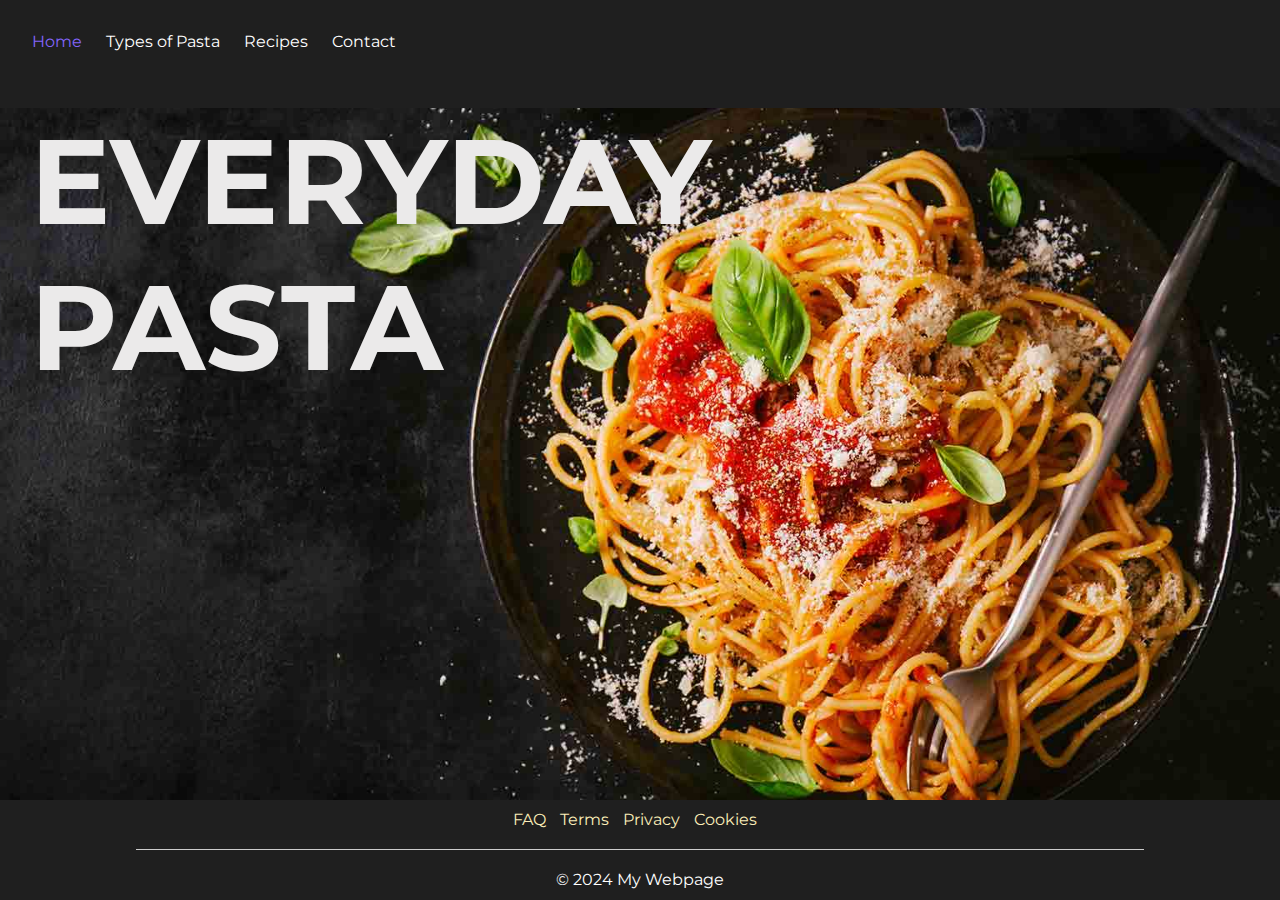
<file: index.html>
<!DOCTYPE html>
<html lang="en">
<head>
    <meta charset="UTF-8">
    <meta name="viewport" content="width=device-width, initial-scale=1.0">
    <link rel="stylesheet" href="./style.css">
    <title>[HOME] EVERYDAY PASTA</title>
</head>
<body class="main-body">
    <nav>
        <ul>                    
            <li><a href="#" id="current-page">Home</a></li>
            <li><a href="./pages/types.html">Types of Pasta</a></li>
            <li><a href="./pages/recipe.html">Recipes</a></li>
            <li id="last-item"><a href="./pages/contact.html">Contact</a></li>
        </ul>
    </nav>

    <header>
        <p>EVERYDAY</p>
        <p>PASTA</p>
    </header>

    <div class="main-part">
    <main>
        <p style="color: white; font-size: 12pt">Dive into the world of pasta and start your culinary journey today!</p>

    </main>
    </div>

    <footer class="normal">
        <ul>
            <li><a href="" aria-label="Go to FAQ page">FAQ</a></li>
            <li><a href="" aria-label="Go to Terms page">Terms</a></li>
            <li><a href="" aria-label="Go to Privacy page">Privacy</a></li>
            <li id="last-item"><a href="" aria-label="Go to Cookies page">Cookies</a></li>
        </ul>
        <div class="line"></div>
        <p>&copy; 2024 My Webpage</p>
    </footer>
</body>
</html>
</file>
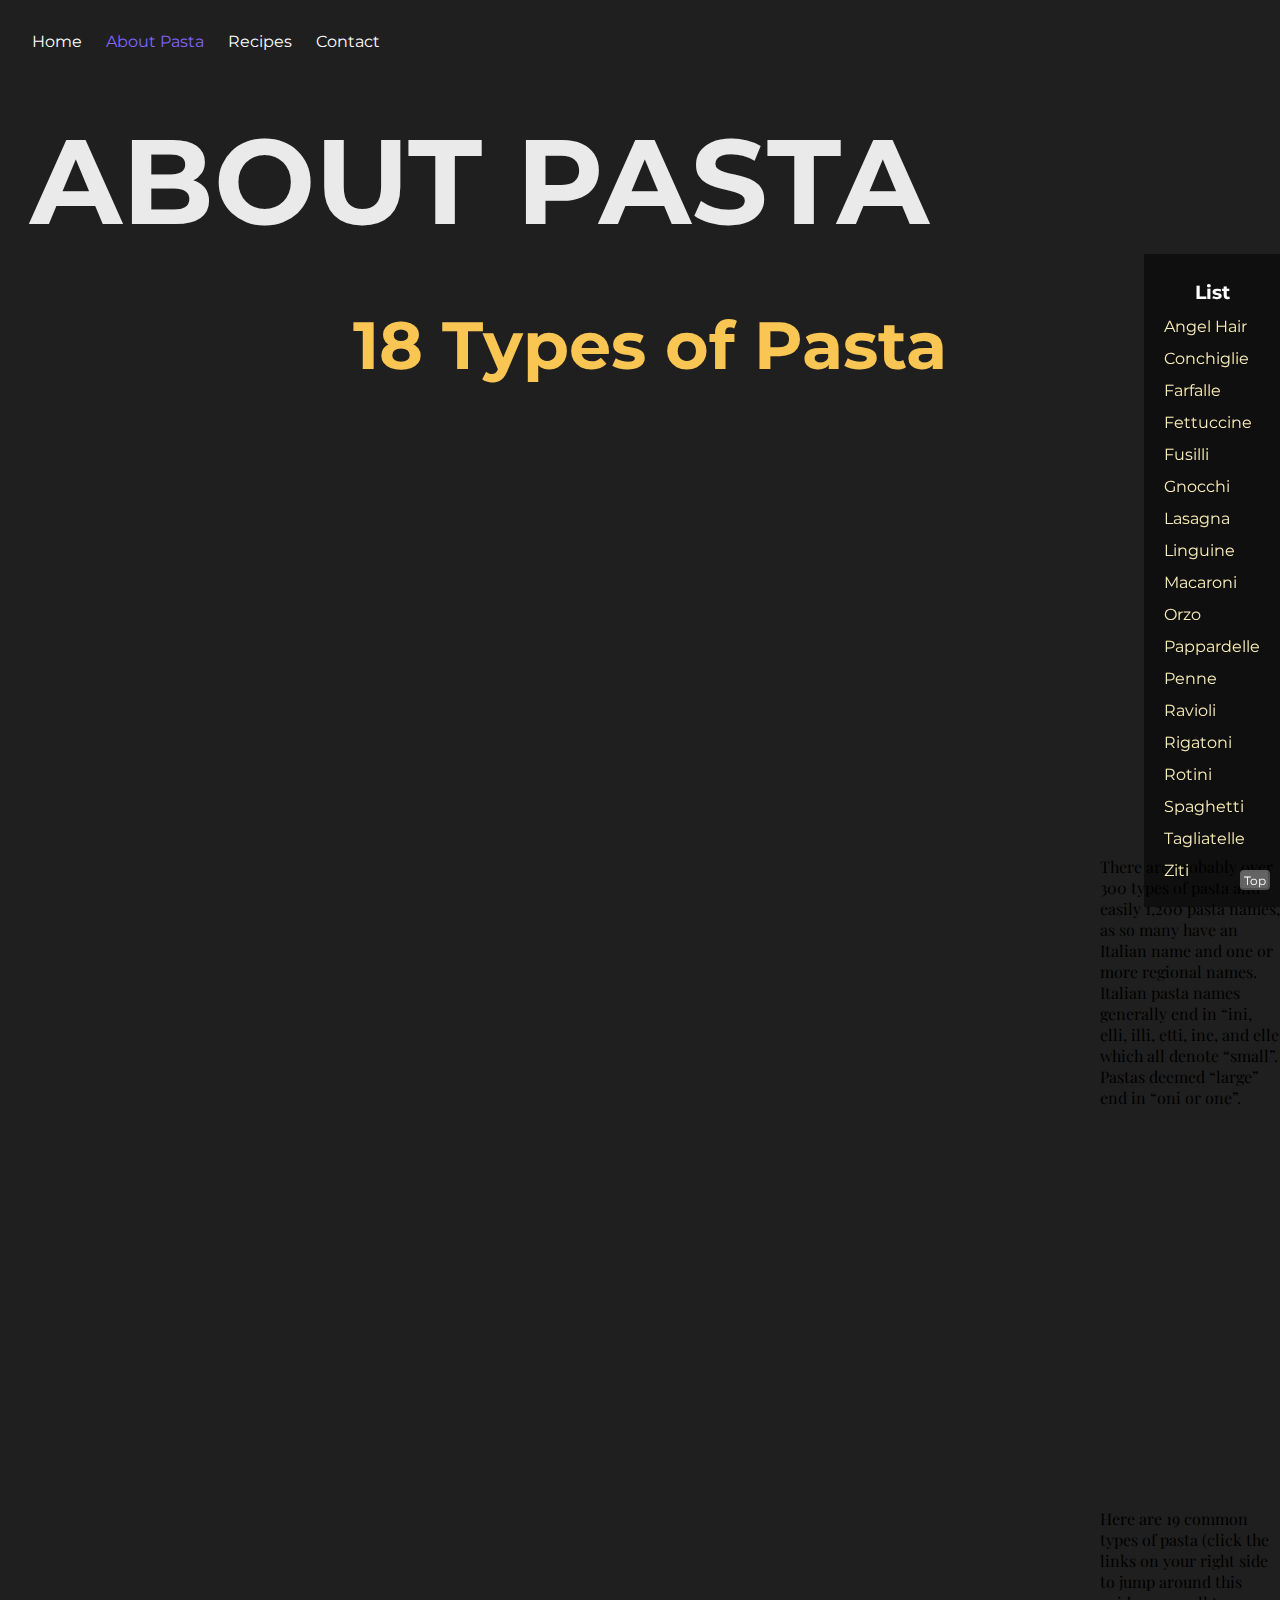
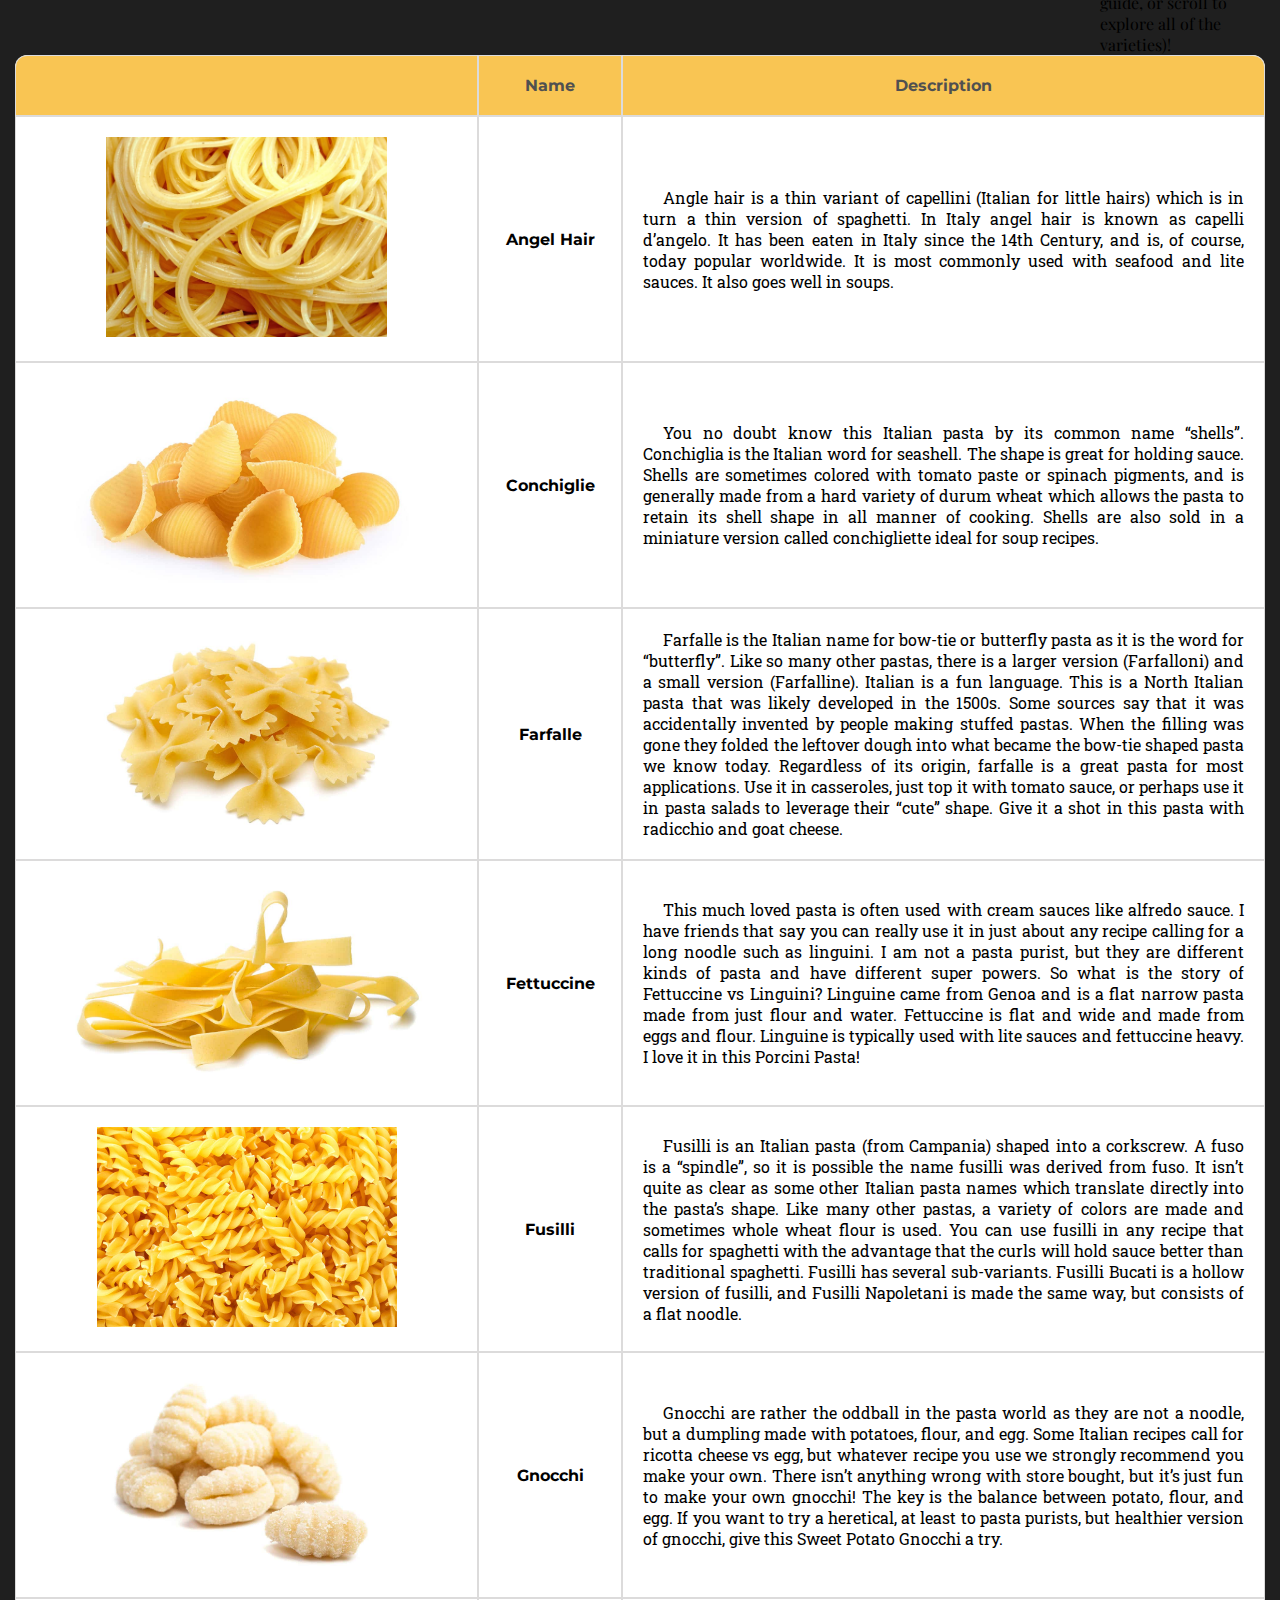
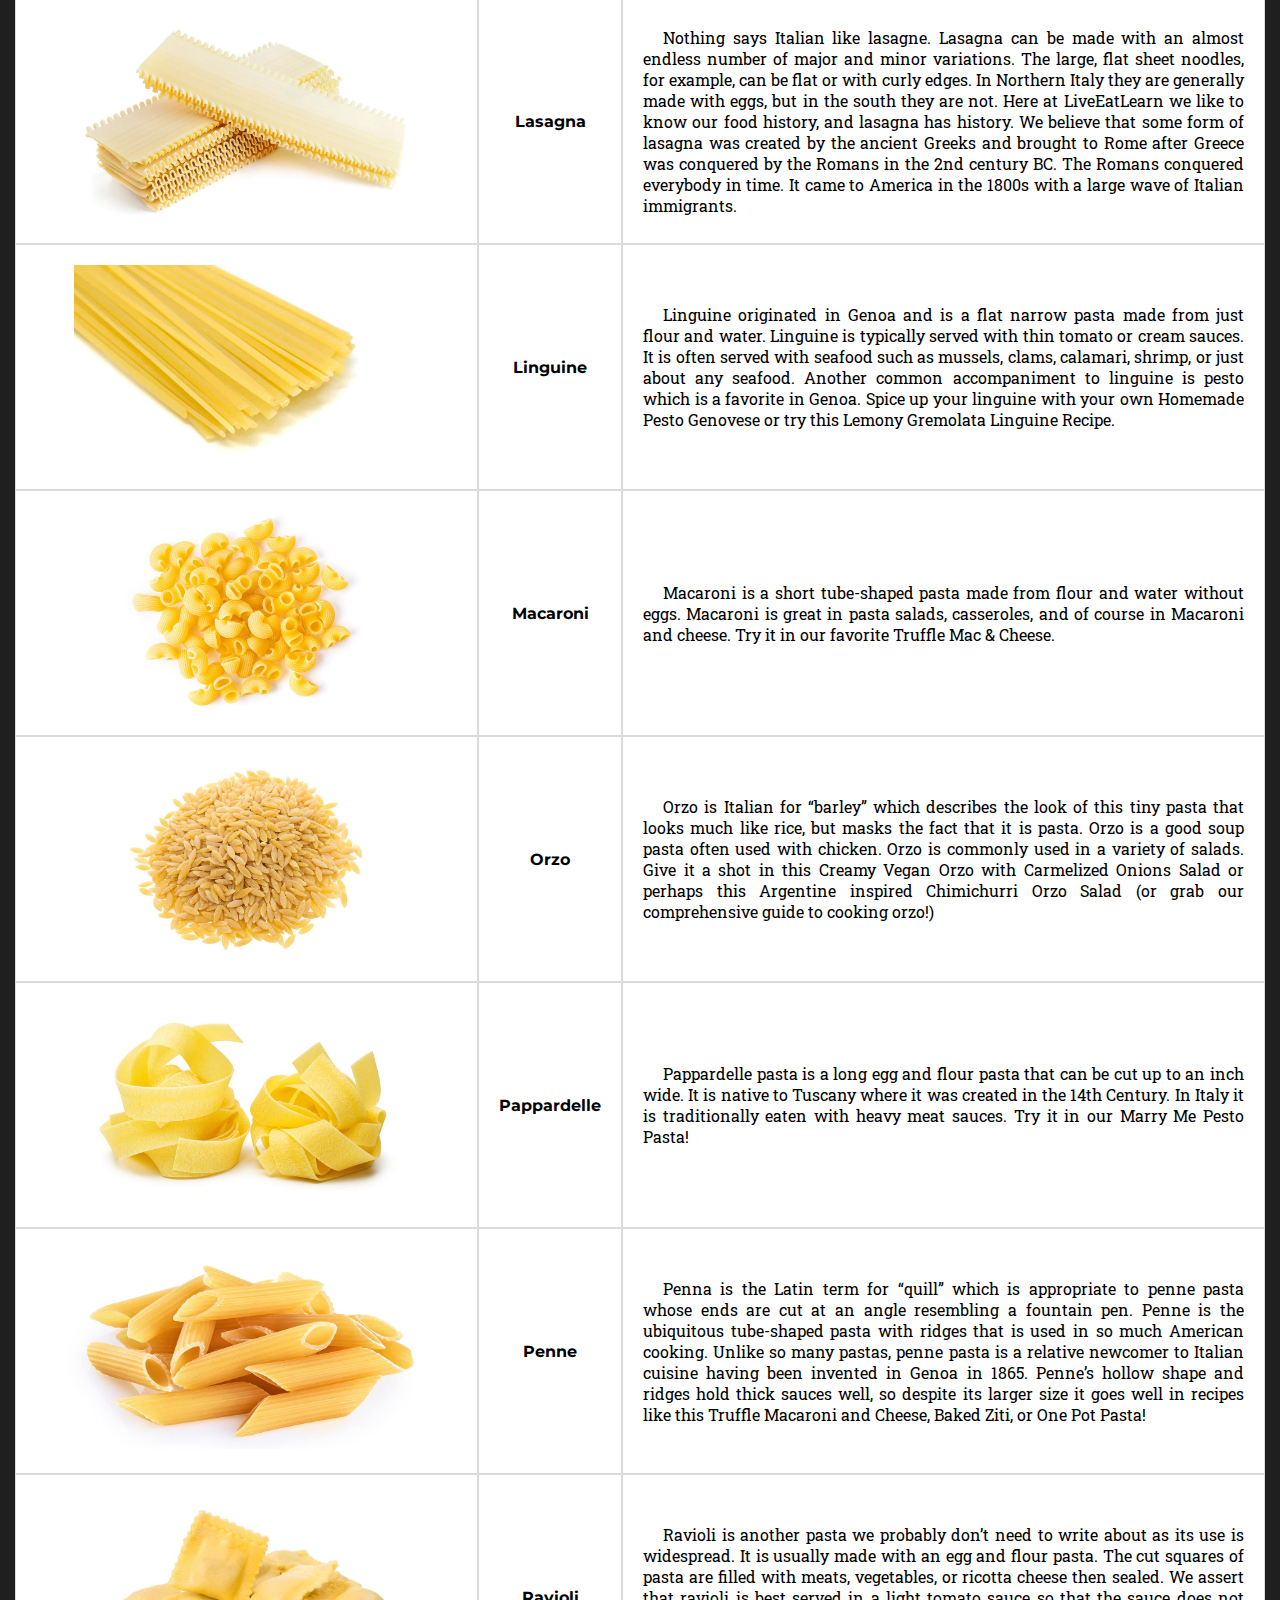
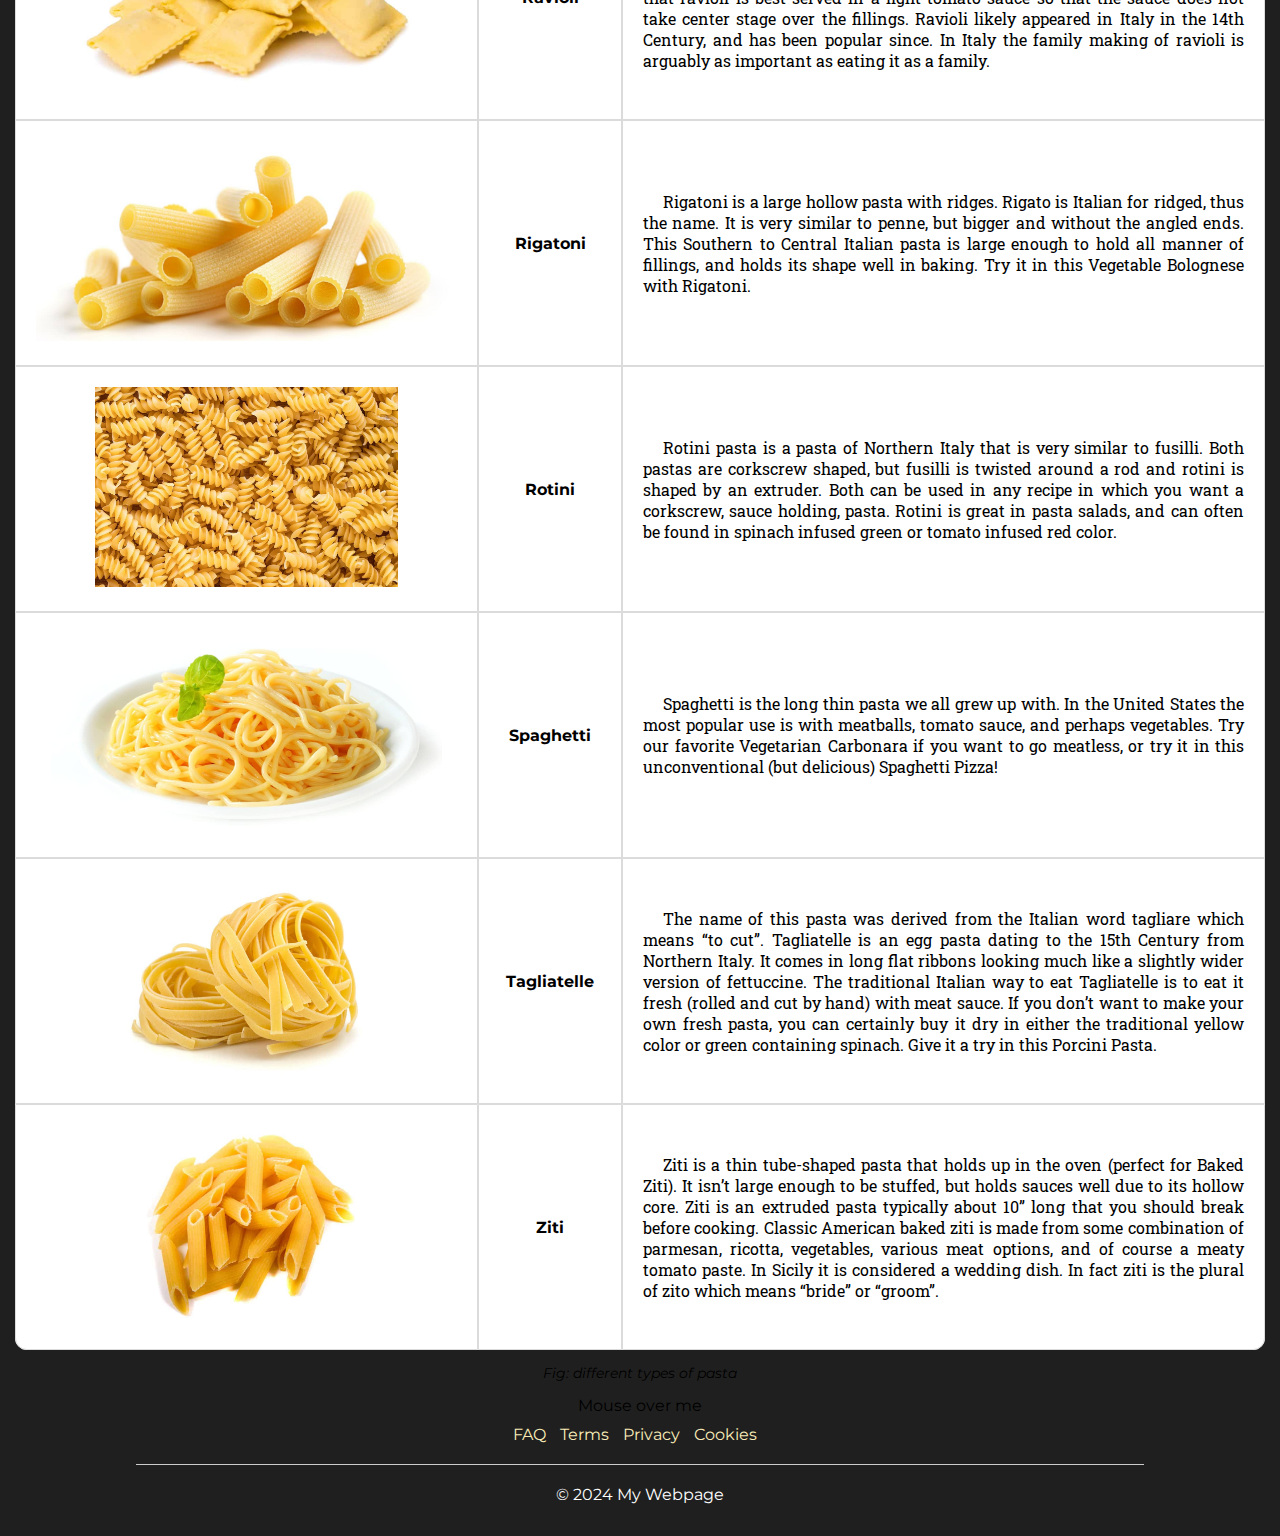
<file: pages/about.html>
<!DOCTYPE html>
<html lang="en">
<head>
    <meta charset="UTF-8">
    <meta name="viewport" content="width=device-width, initial-scale=1.0">
    <link rel="stylesheet" href="../style.css">
    <title>[ABOUT] EVERYDAY PASTA</title>
</head>
<body>
    <nav>
        <ul>                    
            <li><a href="../index.html">Home</a></li>
            <li><a href="#" id="current-page">About Pasta</a></li>
            <li><a href="./recipe.html">Recipes</a></li>
            <li id="last-item"><a href="./contact.html">Contact</a></li>
        </ul>
    </nav>

    <header class="page-header">
        <p id="about">ABOUT PASTA</p>
    </header>

    <div class="main-part">
    <main class="with-side">
        <h2 id="typesOfPasta">18 Types of Pasta</h2>
            <p class="description-about">There are probably over 300 types of pasta and easily 1,200 pasta names, as so many have an Italian name and one or more regional names. Italian pasta names generally end in “ini, elli, illi, etti, ine, and elle which all denote “small”. Pastas deemed “large” end in “oni or one”. </p>
            <p class="description-about">Here are 19 common types of pasta (click the links on your right side to jump around this guide, or scroll to explore all of the varieties)!</p>
        
            <div class="table-wrapper">
        <table class="rounded-table" aria-labelledby="typesOfPasta">
            <caption>Fig: different types of pasta</caption>
            <thead>
                <tr>
                    <th id="empty" scope="col"></th>
                    <th id="name" scope="col">Name</th>
                    <th id="description" scope="col">Description</th>
                </tr>
            </thead>
            <tbody>
                <tr>
                    <th id="angelHair"><img src="../assets/pic/Angle-Hair.jpg" alt="Image of Angel Hair"></th>
                    <td headers="angelHair">Angel Hair</td>
                    <td headers="angelHair description" class="indented">Angle hair is a thin variant of capellini (Italian for little hairs) which is in turn a thin version of spaghetti. In Italy angel hair is known as capelli d’angelo. It has been eaten in Italy since the 14th Century, and is, of course, today popular worldwide. It is most commonly used with seafood and lite sauces. It also goes well in soups.
                    </td>
                </tr>
                <tr>
                    <th id="conchiglie"><img src="../assets/pic/Conchiglie.jpg" alt="Image of Conchiglie"></th>
                    <td headers="conchiglie">Conchiglie</td>
                    <td headers="conchiglie description" class="indented">You no doubt know this Italian pasta by its common name “shells”. Conchiglia is the Italian word for seashell. The shape is great for holding sauce. Shells are sometimes colored with tomato paste or spinach pigments, and is generally made from a hard variety of durum wheat which allows the pasta to retain its shell shape in all manner of cooking. Shells are also sold in a miniature version called conchigliette ideal for soup recipes.
                    </td>
                </tr>
                <tr>
                    <th id="farfalle"><img src="../assets/pic/Farfalle.jpg" alt="Image of Farfalle"></th>
                    <td headers="farfalle">Farfalle</td>
                    <td headers="farfalle description" class="indented">Farfalle is the Italian name for bow-tie or butterfly pasta as it is the word for “butterfly”. Like so many other pastas, there is a larger version (Farfalloni) and a small version (Farfalline). Italian is a fun language. This is a North Italian pasta that was likely developed in the 1500s. Some sources say that it was accidentally invented by people making stuffed pastas. When the filling was gone they folded the leftover dough into what became the bow-tie shaped pasta we know today. Regardless of its origin, farfalle is a great pasta for most applications. Use it in casseroles, just top it with tomato sauce, or perhaps use it in pasta salads to leverage their “cute” shape. Give it a shot in this pasta with radicchio and goat cheese.
                    </td>
                </tr>
                <tr>
                    <th id="fettuccine"><img src="../assets/pic/Fettuccine.jpg" alt="Image of Fettuccine"></th>
                    <td headers="fettuccine">Fettuccine</td>
                    <td headers="fettuccine description" class="indented">This much loved pasta is often used with cream sauces like alfredo sauce. I have friends that say you can really use it in just about any recipe calling for a long noodle such as linguini. I am not a pasta purist, but they are different kinds of pasta and have different super powers. So what is the story of Fettuccine vs Linguini? Linguine came from Genoa and is a flat narrow pasta made from just flour and water. Fettuccine is flat and wide and made from eggs and flour. Linguine is typically used with lite sauces and fettuccine heavy. I love it in this Porcini Pasta!
                    </td>
                </tr>
                <tr>
                    <th id="fusilli"><img src="../assets/pic/Fusilli.jpg" alt="Image of Fusilli"></th>
                    <td headers="fusilli">Fusilli</td>
                    <td headers="fusilli description" class="indented">Fusilli is an Italian pasta (from Campania) shaped into a corkscrew. A fuso is a “spindle”, so it is possible the name fusilli was derived from fuso. It isn’t quite as clear as some other Italian pasta names which translate directly into the pasta’s shape. Like many other pastas, a variety of colors are made and sometimes whole wheat flour is used. You can use fusilli in any recipe that calls for spaghetti with the advantage that the curls will hold sauce better than traditional spaghetti. Fusilli has several sub-variants. Fusilli Bucati is a hollow version of fusilli, and Fusilli Napoletani is made the same way, but consists of a flat noodle.
                    </td>
                </tr>
                <tr>
                    <th id="gnocchi"><img src="../assets/pic/Gnocchi (1).jpg" alt="Image of Gnocchi"></th>
                    <td headers="gnocchi">Gnocchi</td>
                    <td headers="gnocchi description" class="indented">Gnocchi are rather the oddball in the pasta world as they are not a noodle, but a dumpling made with potatoes, flour, and egg. Some Italian recipes call for ricotta cheese vs egg, but whatever recipe you use we strongly recommend you make your own. There isn’t anything wrong with store bought, but it’s just fun to make your own gnocchi! The key is the balance between potato, flour, and egg. If you want to try a heretical, at least to pasta purists, but healthier version of gnocchi, give this Sweet Potato Gnocchi a try.
                    </td>
                </tr>
                <tr>
                    <th id="lasagna"><img src="../assets/pic/Lasagna.webp" alt="Image of Lasagna"></th>
                    <td headers="lasagna">Lasagna</td>
                    <td headers="lasagna description" class="indented">Nothing says Italian like lasagne. Lasagna can be made with an almost endless number of major and minor variations. The large, flat sheet noodles, for example, can be flat or with curly edges. In Northern Italy they are generally made with eggs, but in the south they are not. Here at LiveEatLearn we like to know our food history, and lasagna has history.
                        We believe that some form of lasagna was created by the ancient Greeks and brought to Rome after Greece was conquered by the Romans in the 2nd century BC. The Romans conquered everybody in time. It came to America in the 1800s with a large wave of Italian immigrants.
                        </td>
                </tr>
                <tr>
                    <th id="linguine"><img src="../assets/pic/Linguine.jpg" alt="Image of Linguine"></th>
                    <td headers="linguine">Linguine</td>
                    <td headers="linguine description" class="indented">Linguine originated in Genoa and is a flat narrow pasta made from just flour and water. Linguine is typically served with thin tomato or cream sauces. It is often served with seafood such as mussels, clams, calamari, shrimp, or just about any seafood. Another common accompaniment to linguine is pesto which is a favorite in Genoa. Spice up your linguine with your own Homemade Pesto Genovese or try this Lemony Gremolata Linguine Recipe.
                    </td>
                </tr>
                <tr>
                    <th id="macaroni"><img src="../assets/pic/Macaroni.jpg" alt="Image of Macaroni"></th>
                    <td headers="macaroni">Macaroni</td>
                    <td headers="macaroni description" class="indented">Macaroni is a short tube-shaped pasta made from flour and water without eggs. Macaroni is great in pasta salads, casseroles, and of course in Macaroni and cheese. Try it in our favorite Truffle Mac & Cheese. 
                    </td>
                </tr>
                <tr>
                    <th id="orzo"><img src="../assets/pic/Orzo.webp" alt="Image of Orzo"></th>
                    <td headers="orzo">Orzo</td>
                    <td headers="orzo description" class="indented">Orzo is Italian for “barley” which describes the look of this tiny pasta that looks much like rice, but masks the fact that it is pasta. Orzo is a good soup pasta often used with chicken. Orzo is commonly used in a variety of salads. Give it a shot in this  Creamy Vegan Orzo with Carmelized Onions Salad or perhaps this Argentine inspired Chimichurri Orzo Salad (or grab our comprehensive guide to cooking orzo!)
                    </td>
                </tr>
                <tr>
                    <th id="pappardelle"><img src="../assets/pic/Pappardelle.jpg" alt="Image of Pappardelle"></th>
                    <td headers="pappardelle">Pappardelle</td>
                    <td headers="pappardelle description" class="indented">Pappardelle pasta is a long egg and flour pasta that can be cut up to an inch wide. It is native to Tuscany where it was created in the 14th Century. In Italy it is traditionally eaten with heavy meat sauces. Try it in our Marry Me Pesto Pasta!
                    </td>
                </tr>
                <tr>
                    <th id="penne"><img src="../assets/pic/Penne.jpg" alt="Image of Penne"></th>
                    <td headers="penne">Penne</td>
                    <td headers="penne description" class="indented">Penna is the Latin term for “quill” which is appropriate to penne pasta whose ends are cut at an angle resembling a fountain pen. Penne is the ubiquitous tube-shaped pasta with ridges that is used in so much American cooking. Unlike so many pastas, penne pasta is a relative newcomer to Italian cuisine having been invented in Genoa in 1865. Penne’s hollow shape and ridges hold thick sauces well, so despite its larger size it goes well in recipes like this Truffle Macaroni and Cheese, Baked Ziti, or One Pot Pasta!
                    </td>
                </tr>
                <tr>
                    <th id="ravioli"><img src="../assets/pic/Ravioli.jpg" alt="Image of Ravioli"></th>
                    <td headers="ravioli">Ravioli</td>
                    <td headers="ravioli description" class="indented">Ravioli is another pasta we probably don’t need to write about as its use is widespread. It is usually made with an egg and flour pasta. The cut squares of pasta are filled with meats, vegetables, or ricotta cheese then sealed. We assert that ravioli is best served in a light tomato sauce so that the sauce does not take center stage over the fillings. Ravioli likely appeared in Italy in the 14th Century, and has been popular since. In Italy the family making of ravioli is arguably as important as eating it as a family. 
                    </td>
                </tr>
                <tr>
                    <th id="rigatoni"><img src="../assets/pic/Rigatoni.jpg" alt="Image of Rigatoni"></th>
                    <td headers="rigatoni">Rigatoni</td>
                    <td headers="rigatoni description" class="indented">Rigatoni is a large hollow pasta with ridges. Rigato is Italian for ridged, thus the name. It is very similar to penne, but bigger and without the angled ends. This Southern to Central Italian pasta is large enough to hold all manner of fillings, and holds its shape well in baking. Try it in this Vegetable Bolognese with Rigatoni.
                    </td>
                </tr>
                <tr>
                    <th id="rotini"><img src="../assets/pic/Rotini.webp" alt="Image of Rotini"></th>
                    <td headers="rotini">Rotini</td>
                    <td headers="rotini description" class="indented">Rotini pasta is a pasta of Northern Italy that is very similar to fusilli. Both pastas are corkscrew shaped,  but fusilli is twisted around a rod and rotini is shaped by an extruder. Both can be used in any recipe in which you want a corkscrew, sauce holding, pasta. Rotini is great in pasta salads, and can often be found in spinach infused green or tomato infused red color.
                    </td>
                </tr>
                <tr>
                    <th id="spaghetti"><img src="../assets/pic/Spaghetti.jpg" alt="Image of Spaghetti"></th>
                    <td headers="spaghetti">Spaghetti</td>
                    <td headers="spaghetti description" class="indented">Spaghetti is the long thin pasta we all grew up with. In the United States the most popular use is with meatballs, tomato sauce, and perhaps vegetables. Try our favorite Vegetarian Carbonara if you want to go meatless, or try it in this unconventional (but delicious) Spaghetti Pizza!
                    </td>
                </tr>
                <tr>
                    <th id="tagliatelle"><img src="../assets/pic/Tagliatelle.jpg" alt="Image of Tagliatelle"></th>
                    <td headers="tagliatelle">Tagliatelle</td>
                    <td headers="tagliatelle description" class="indented">The name of this pasta was derived from the Italian word tagliare which means “to cut”. Tagliatelle is an egg pasta dating to the 15th Century from Northern Italy. It comes in long flat ribbons looking much like a slightly wider version of fettuccine. The traditional Italian way to eat Tagliatelle is to eat it fresh (rolled and cut by hand) with meat sauce. If you don’t want to make your own fresh pasta, you can certainly buy it dry in either the traditional yellow color or green containing spinach. Give it a try in this Porcini Pasta.
                    </td>
                </tr>
                <tr>
                    <th id="ziti"><img src="../assets/pic/Ziti.jpg" alt="Image of Ziti"></th>
                    <td headers="ziti">Ziti</td>
                    <td headers="ziti description" class="indented">Ziti is a thin tube-shaped pasta that holds up in the oven (perfect for Baked Ziti). It isn’t large enough to be stuffed, but holds sauces well due to its hollow core. Ziti is an extruded pasta typically about 10” long that you should break before cooking. Classic American baked ziti is made from some combination of parmesan, ricotta, vegetables, various meat options, and of course a meaty tomato paste. In Sicily it is considered a wedding dish. In fact ziti is the plural of zito which means “bride” or “groom”.
                    </td>
                </tr>
            </tbody>
        </table>
    </div>

        <div class="dropdown">
            <span>Mouse over me</span>
            <div class="dropdown-content">
            <p>Hello World!</p>
            </div>
        </div>

    </main>

    <aside>
        <h3>List</h3>
        <ul>
            <li><a href="#angelHair" aria-label="Go to Angel Hair">Angel Hair</a></li>
            <li><a href="#conchiglie" aria-label="Go to Conchiglie">Conchiglie</a></li>
            <li><a href="#farfalle" aria-label="Go to Farfalle">Farfalle</a></li>
            <li><a href="#fettuccine" aria-label="Go to Fettuccine">Fettuccine</a></li>
            <li><a href="#fusilli" aria-label="Go to Fusilli">Fusilli</a></li>    
            <li><a href="#gnocchi" aria-label="Go to Gnocchi">Gnocchi</a></li>
            <li><a href="#lasagna" aria-label="Go to Lasagna">Lasagna</a></li>
            <li><a href="#linguine" aria-label="Go to Linguine">Linguine</a></li>
            <li><a href="#macaroni" aria-label="Go to Macaroni">Macaroni</a></li>
            <li><a href="#orzo" aria-label="Go to Orzo">Orzo</a></li>
            <li><a href="#pappardelle" aria-label="Go to Pappardelle">Pappardelle</a></li>
            <li><a href="#penne" aria-label="Go to Penne">Penne</a></li>
            <li><a href="#ravioli" aria-label="Go to Ravioli">Ravioli</a></li>
            <li><a href="#rigatoni" aria-label="Go to Rigatoni">Rigatoni</a></li>
            <li><a href="#rotini" aria-label="Go to Rotini">Rotini</a></li>
            <li><a href="#spaghetti" aria-label="Go to Spaghetti">Spaghetti</a></li>
            <li><a href="#tagliatelle" aria-label="Go to Tagliatelle">Tagliatelle</a></li>
            <li id="last-item"><a href="#ziti" aria-label="Go to Ziti">Ziti</a></li>
        </ul>
    </aside>
    </div>

    <footer class="about">
        <ul>
            <li><a href="" aria-label="Go to FAQ page">FAQ</a></li>
            <li><a href="" aria-label="Go to Terms page">Terms</a></li>
            <li><a href="" aria-label="Go to Privacy page">Privacy</a></li>
            <li id="last-item"><a href="" aria-label="Go to Cookies page">Cookies</a></li>
        </ul>
        <div class="line"></div>
        <p>&copy; 2024 My Webpage</p>
    </footer>

    <button id="myBtn"><a href="#top" style="color: white">Top</a></button>
</body>
</html>
</file>
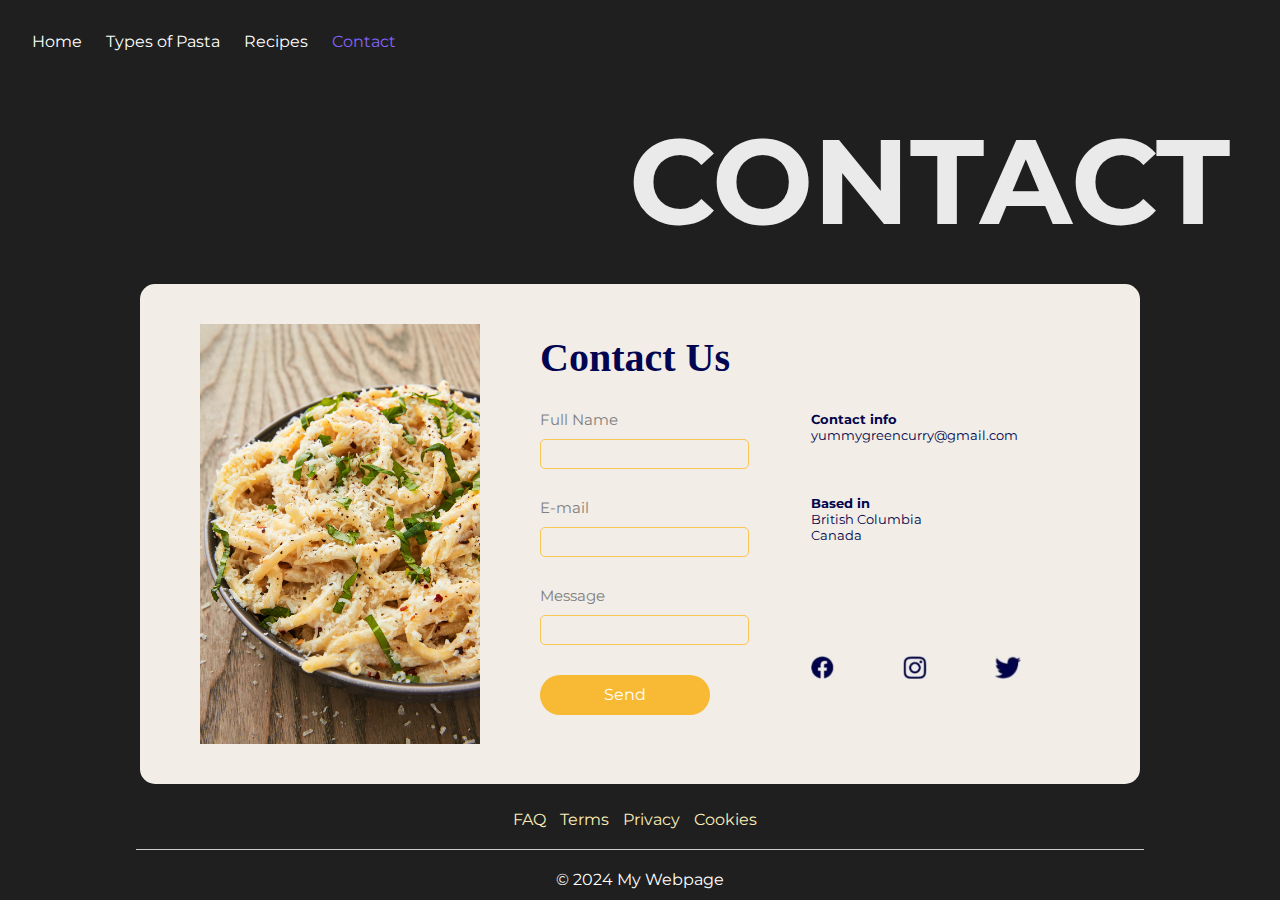
<file: pages/contact.html>
<!DOCTYPE html>
<html lang="en">
<head>
    <meta charset="UTF-8">
    <meta name="viewport" content="width=device-width, initial-scale=1.0">
    <link rel="stylesheet" href="../style-contact.css">
    <title>[CONTACTS] EVERYDAY PASTA</title>
</head>
<body>
    <nav>
        <ul>                    
            <li><a href="../index.html">Home</a></li>
            <li><a href="./types.html">Types of Pasta</a></li>
            <li><a href="./recipe.html">Recipes</a></li>
            <li><a href="#" id="current-page">Contact</a></li>
        </ul>
    </nav>

    <header>
        <p>CONTACT</p>
    </header>

    <div class="container">
        <div class="image-section">
            <img src="../assets/pic/lemonpng.png" alt="Lemon pasta image">
        </div>
        
        
        <div class="form-section">
            <h2>Contact Us</h2>
            <form id="contact-form" action="/submit-path" method="post">
                <div class="form-group">
                    <label for="name-input">Full Name</label>
                    <input type="text" id="name-input" name="name" required>
                </div>
                <div class="form-group">
                    <label for="email-input">E-mail</label>
                    <input type="email" id="email-input" name="email" required>
                </div>
                <div class="form-group">
                    <label for="message-input">Message</label>
                    <input type="text" id="message-input" name="message">
                    </div>
                <div class="form-group">
                    <button type="submit">Send</button>
                </div>
            </form>    
            <div class="form-right">    
                <div class="contact-info">
                    <p><strong>Contact info</strong></p>
                    <p>yummygreencurry@gmail.com</p>
                </div>
                <div class="based-info">    
                    <p><strong>Based in</strong></p>
                    <p>British Columbia</p> 
                    <p>Canada</p>
                </div>
                <div class="social-media">
                    <a href="https://facebook.com"><img src="../assets/pic/1.png" alt="Facebook link"></a>
                    <a href="https://instagram.com"><img src="../assets/pic/2.png" alt="Instagram link"></a>
                    <a href="https://twitter.com"><img src="../assets/pic/3.png" alt="Twitter link"></a>
                </div>
            </div>
        </div>
    </div>
    <!-- no TOP button -->
    <footer class="normal">
        <ul>
            <li><a href="" aria-label="Go to FAQ page">FAQ</a></li>
            <li><a href="" aria-label="Go to Terms page">Terms</a></li>
            <li><a href="" aria-label="Go to Privacy page">Privacy</a></li>
            <li id="last-item"><a href="" aria-label="Go to Cookies page">Cookies</a></li>
        </ul>
        <div class="line"></div>
        <p>&copy; 2024 My Webpage</p>
    </footer>
</body>
</html>
</file>
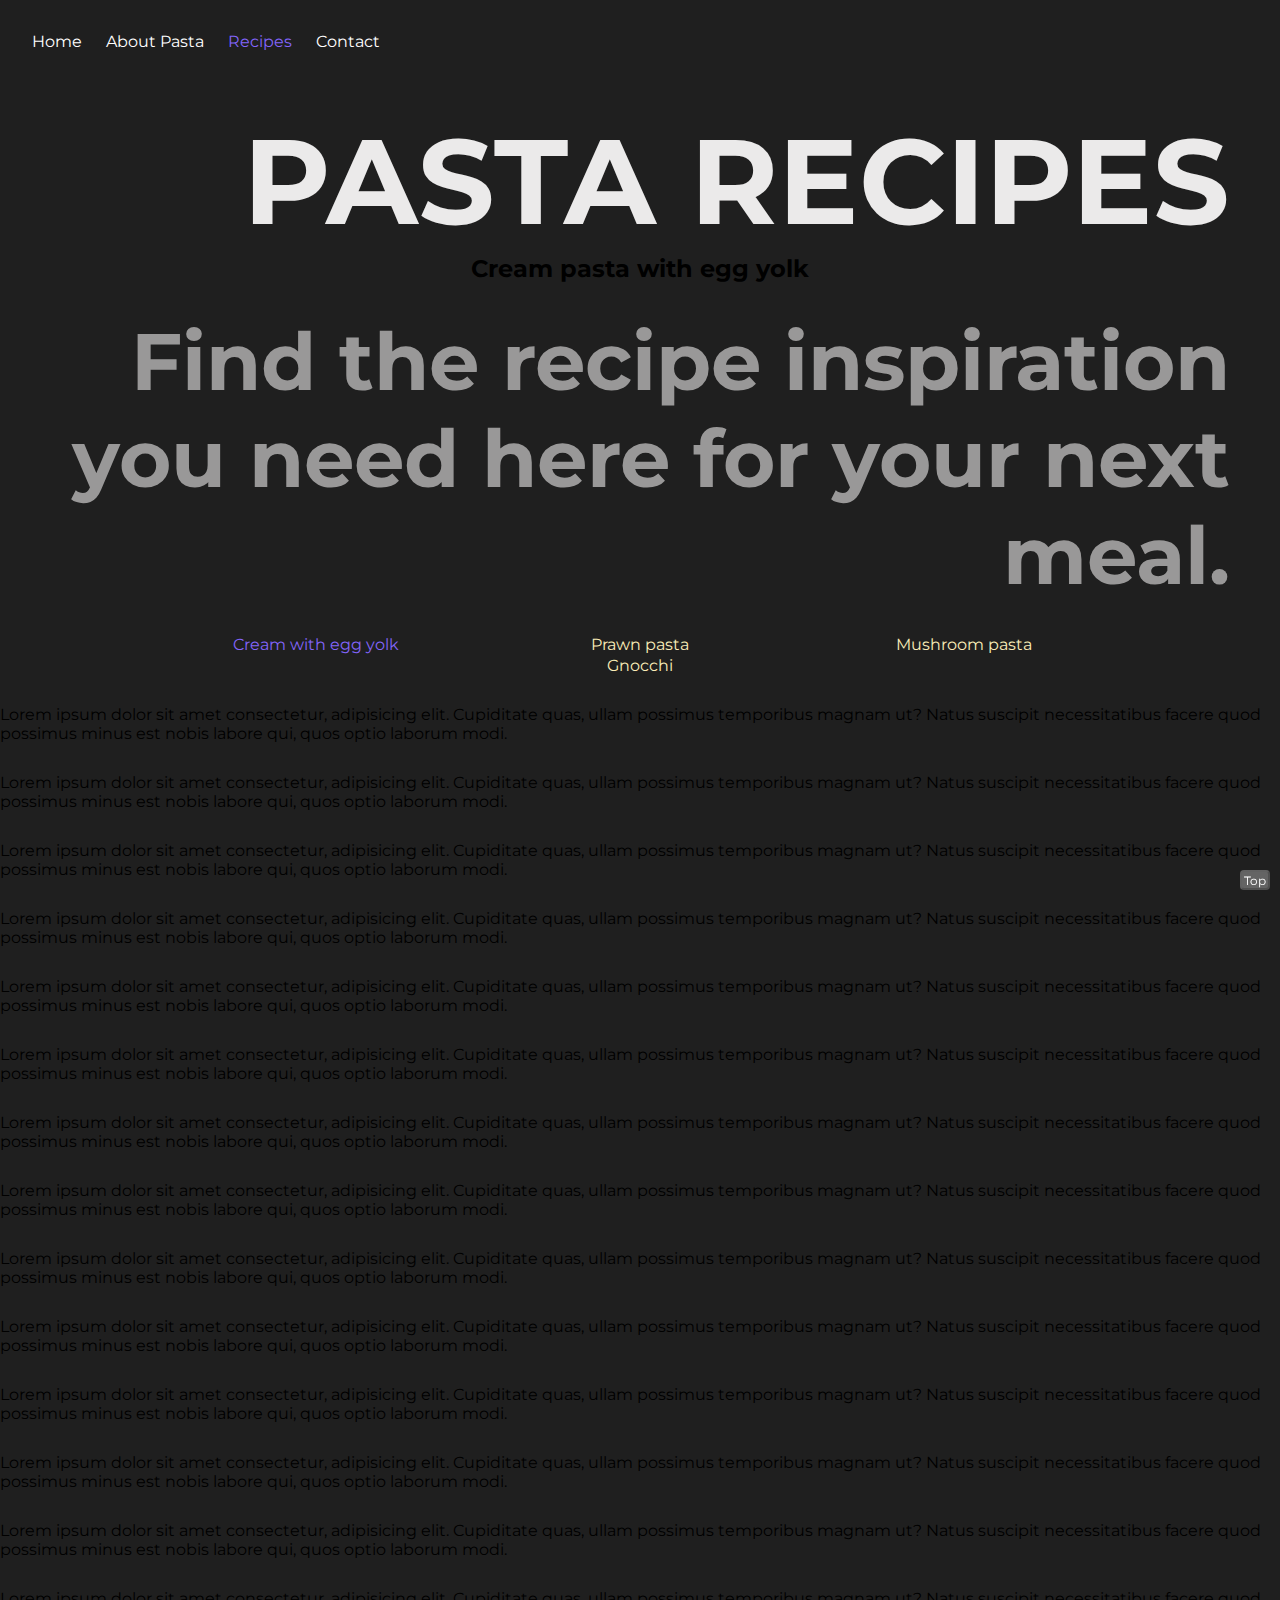
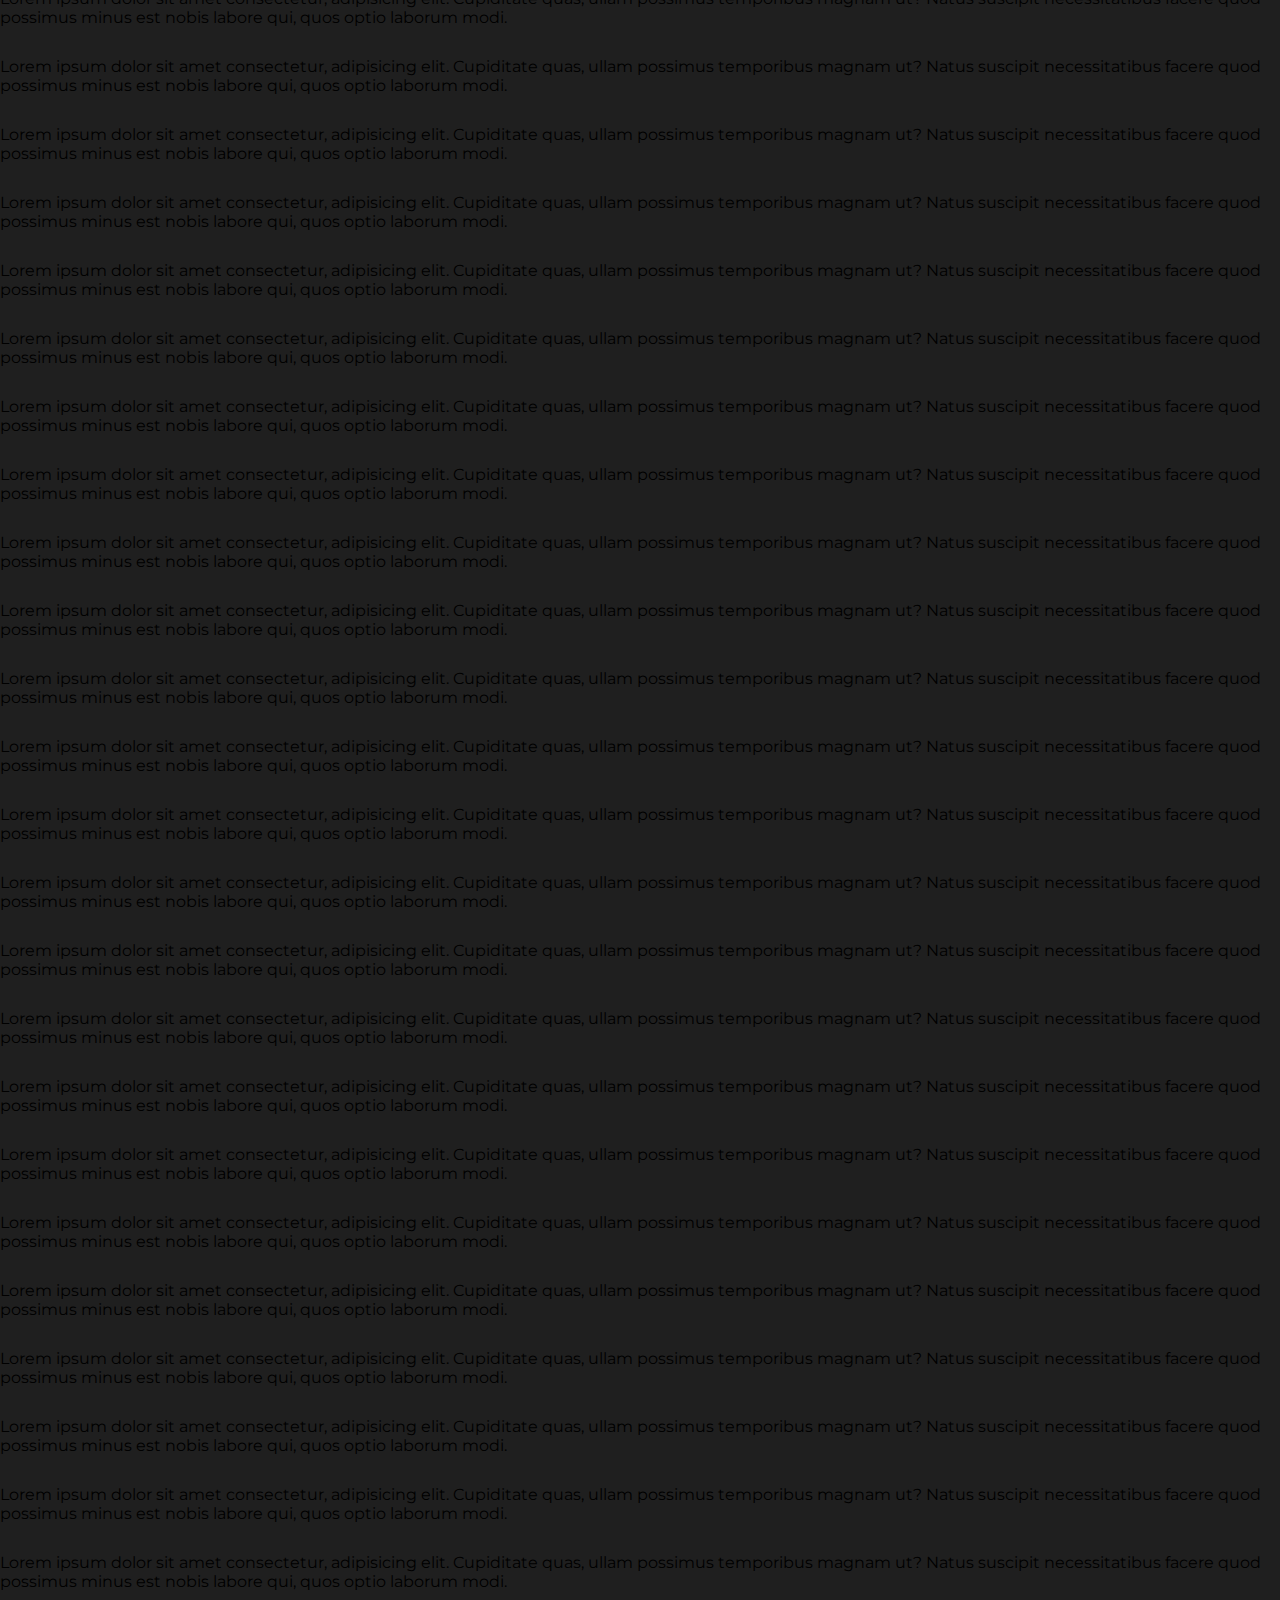
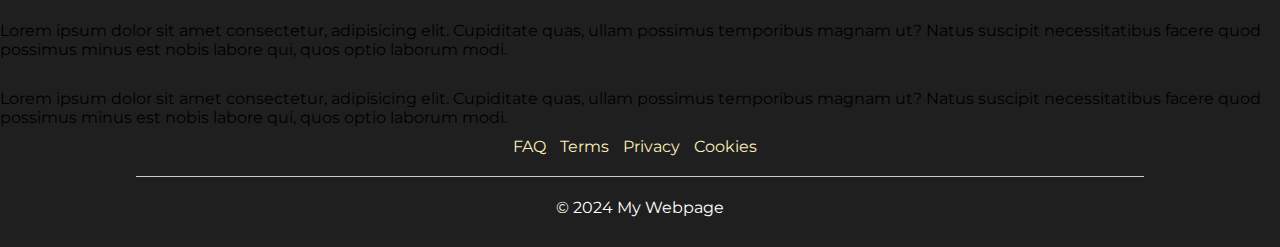
<file: pages/egg.html>
<!DOCTYPE html>
<html lang="en">
<head>
    <meta charset="UTF-8">
    <meta name="viewport" content="width=device-width, initial-scale=1.0">
    <link rel="stylesheet" href="../style-recipe.css">
    <title>[RECIPE] Cream with egg yolk</title>
</head>
<body>
    <nav>
        <ul>                    
            <li><a href="../index.html">Home</a></li>
            <li><a href="./about.html">About Pasta</a></li>
            <li><a href="#" id="current-page">Recipes</a></li>
            <li id="last-item"><a href="./contact.html">Contact</a></li>
        </ul>
    </nav>

    <header>
        <p>PASTA RECIPES</p>
    </header>

    <div class="main-part">
    <main>
        <h2>Cream pasta with egg yolk</h2>
        <p id="find">Find the recipe inspiration you need here for your next meal.</p>
        <ul>                    
            <li><a href="#" id="current-page">Cream with egg yolk</a></li>
            <li><a href="./prawn.html">Prawn pasta</a></li>
            <li><a href="./mushroom.html">Mushroom pasta</a></li>
            <li id="last-item"><a href="./gnocchi.html">Gnocchi</a></li>
        </ul>
        <p>Lorem ipsum dolor sit amet consectetur, adipisicing elit. Cupiditate quas, ullam possimus temporibus magnam ut? Natus suscipit necessitatibus facere quod possimus minus est nobis labore qui, quos optio laborum modi.</p>
        <p>Lorem ipsum dolor sit amet consectetur, adipisicing elit. Cupiditate quas, ullam possimus temporibus magnam ut? Natus suscipit necessitatibus facere quod possimus minus est nobis labore qui, quos optio laborum modi.</p>
        <p>Lorem ipsum dolor sit amet consectetur, adipisicing elit. Cupiditate quas, ullam possimus temporibus magnam ut? Natus suscipit necessitatibus facere quod possimus minus est nobis labore qui, quos optio laborum modi.</p>
        <p>Lorem ipsum dolor sit amet consectetur, adipisicing elit. Cupiditate quas, ullam possimus temporibus magnam ut? Natus suscipit necessitatibus facere quod possimus minus est nobis labore qui, quos optio laborum modi.</p>
        <p>Lorem ipsum dolor sit amet consectetur, adipisicing elit. Cupiditate quas, ullam possimus temporibus magnam ut? Natus suscipit necessitatibus facere quod possimus minus est nobis labore qui, quos optio laborum modi.</p>
        <p>Lorem ipsum dolor sit amet consectetur, adipisicing elit. Cupiditate quas, ullam possimus temporibus magnam ut? Natus suscipit necessitatibus facere quod possimus minus est nobis labore qui, quos optio laborum modi.</p>
        <p>Lorem ipsum dolor sit amet consectetur, adipisicing elit. Cupiditate quas, ullam possimus temporibus magnam ut? Natus suscipit necessitatibus facere quod possimus minus est nobis labore qui, quos optio laborum modi.</p>
        <p>Lorem ipsum dolor sit amet consectetur, adipisicing elit. Cupiditate quas, ullam possimus temporibus magnam ut? Natus suscipit necessitatibus facere quod possimus minus est nobis labore qui, quos optio laborum modi.</p>
        <p>Lorem ipsum dolor sit amet consectetur, adipisicing elit. Cupiditate quas, ullam possimus temporibus magnam ut? Natus suscipit necessitatibus facere quod possimus minus est nobis labore qui, quos optio laborum modi.</p>
        <p>Lorem ipsum dolor sit amet consectetur, adipisicing elit. Cupiditate quas, ullam possimus temporibus magnam ut? Natus suscipit necessitatibus facere quod possimus minus est nobis labore qui, quos optio laborum modi.</p>
        <p>Lorem ipsum dolor sit amet consectetur, adipisicing elit. Cupiditate quas, ullam possimus temporibus magnam ut? Natus suscipit necessitatibus facere quod possimus minus est nobis labore qui, quos optio laborum modi.</p>
        <p>Lorem ipsum dolor sit amet consectetur, adipisicing elit. Cupiditate quas, ullam possimus temporibus magnam ut? Natus suscipit necessitatibus facere quod possimus minus est nobis labore qui, quos optio laborum modi.</p>
        <p>Lorem ipsum dolor sit amet consectetur, adipisicing elit. Cupiditate quas, ullam possimus temporibus magnam ut? Natus suscipit necessitatibus facere quod possimus minus est nobis labore qui, quos optio laborum modi.</p>
        <p>Lorem ipsum dolor sit amet consectetur, adipisicing elit. Cupiditate quas, ullam possimus temporibus magnam ut? Natus suscipit necessitatibus facere quod possimus minus est nobis labore qui, quos optio laborum modi.</p>
        <p>Lorem ipsum dolor sit amet consectetur, adipisicing elit. Cupiditate quas, ullam possimus temporibus magnam ut? Natus suscipit necessitatibus facere quod possimus minus est nobis labore qui, quos optio laborum modi.</p>
        <p>Lorem ipsum dolor sit amet consectetur, adipisicing elit. Cupiditate quas, ullam possimus temporibus magnam ut? Natus suscipit necessitatibus facere quod possimus minus est nobis labore qui, quos optio laborum modi.</p>
        <p>Lorem ipsum dolor sit amet consectetur, adipisicing elit. Cupiditate quas, ullam possimus temporibus magnam ut? Natus suscipit necessitatibus facere quod possimus minus est nobis labore qui, quos optio laborum modi.</p>
        <p>Lorem ipsum dolor sit amet consectetur, adipisicing elit. Cupiditate quas, ullam possimus temporibus magnam ut? Natus suscipit necessitatibus facere quod possimus minus est nobis labore qui, quos optio laborum modi.</p>
        <p>Lorem ipsum dolor sit amet consectetur, adipisicing elit. Cupiditate quas, ullam possimus temporibus magnam ut? Natus suscipit necessitatibus facere quod possimus minus est nobis labore qui, quos optio laborum modi.</p>
        <p>Lorem ipsum dolor sit amet consectetur, adipisicing elit. Cupiditate quas, ullam possimus temporibus magnam ut? Natus suscipit necessitatibus facere quod possimus minus est nobis labore qui, quos optio laborum modi.</p>
        <p>Lorem ipsum dolor sit amet consectetur, adipisicing elit. Cupiditate quas, ullam possimus temporibus magnam ut? Natus suscipit necessitatibus facere quod possimus minus est nobis labore qui, quos optio laborum modi.</p>
        <p>Lorem ipsum dolor sit amet consectetur, adipisicing elit. Cupiditate quas, ullam possimus temporibus magnam ut? Natus suscipit necessitatibus facere quod possimus minus est nobis labore qui, quos optio laborum modi.</p>
        <p>Lorem ipsum dolor sit amet consectetur, adipisicing elit. Cupiditate quas, ullam possimus temporibus magnam ut? Natus suscipit necessitatibus facere quod possimus minus est nobis labore qui, quos optio laborum modi.</p>
        <p>Lorem ipsum dolor sit amet consectetur, adipisicing elit. Cupiditate quas, ullam possimus temporibus magnam ut? Natus suscipit necessitatibus facere quod possimus minus est nobis labore qui, quos optio laborum modi.</p>
        <p>Lorem ipsum dolor sit amet consectetur, adipisicing elit. Cupiditate quas, ullam possimus temporibus magnam ut? Natus suscipit necessitatibus facere quod possimus minus est nobis labore qui, quos optio laborum modi.</p>
        <p>Lorem ipsum dolor sit amet consectetur, adipisicing elit. Cupiditate quas, ullam possimus temporibus magnam ut? Natus suscipit necessitatibus facere quod possimus minus est nobis labore qui, quos optio laborum modi.</p>
        <p>Lorem ipsum dolor sit amet consectetur, adipisicing elit. Cupiditate quas, ullam possimus temporibus magnam ut? Natus suscipit necessitatibus facere quod possimus minus est nobis labore qui, quos optio laborum modi.</p>
        <p>Lorem ipsum dolor sit amet consectetur, adipisicing elit. Cupiditate quas, ullam possimus temporibus magnam ut? Natus suscipit necessitatibus facere quod possimus minus est nobis labore qui, quos optio laborum modi.</p>
        <p>Lorem ipsum dolor sit amet consectetur, adipisicing elit. Cupiditate quas, ullam possimus temporibus magnam ut? Natus suscipit necessitatibus facere quod possimus minus est nobis labore qui, quos optio laborum modi.</p>
        <p>Lorem ipsum dolor sit amet consectetur, adipisicing elit. Cupiditate quas, ullam possimus temporibus magnam ut? Natus suscipit necessitatibus facere quod possimus minus est nobis labore qui, quos optio laborum modi.</p>
        <p>Lorem ipsum dolor sit amet consectetur, adipisicing elit. Cupiditate quas, ullam possimus temporibus magnam ut? Natus suscipit necessitatibus facere quod possimus minus est nobis labore qui, quos optio laborum modi.</p>
        <p>Lorem ipsum dolor sit amet consectetur, adipisicing elit. Cupiditate quas, ullam possimus temporibus magnam ut? Natus suscipit necessitatibus facere quod possimus minus est nobis labore qui, quos optio laborum modi.</p>
        <p>Lorem ipsum dolor sit amet consectetur, adipisicing elit. Cupiditate quas, ullam possimus temporibus magnam ut? Natus suscipit necessitatibus facere quod possimus minus est nobis labore qui, quos optio laborum modi.</p>
        <p>Lorem ipsum dolor sit amet consectetur, adipisicing elit. Cupiditate quas, ullam possimus temporibus magnam ut? Natus suscipit necessitatibus facere quod possimus minus est nobis labore qui, quos optio laborum modi.</p>
        <p>Lorem ipsum dolor sit amet consectetur, adipisicing elit. Cupiditate quas, ullam possimus temporibus magnam ut? Natus suscipit necessitatibus facere quod possimus minus est nobis labore qui, quos optio laborum modi.</p>
        <p>Lorem ipsum dolor sit amet consectetur, adipisicing elit. Cupiditate quas, ullam possimus temporibus magnam ut? Natus suscipit necessitatibus facere quod possimus minus est nobis labore qui, quos optio laborum modi.</p>
        <p>Lorem ipsum dolor sit amet consectetur, adipisicing elit. Cupiditate quas, ullam possimus temporibus magnam ut? Natus suscipit necessitatibus facere quod possimus minus est nobis labore qui, quos optio laborum modi.</p>
        <p>Lorem ipsum dolor sit amet consectetur, adipisicing elit. Cupiditate quas, ullam possimus temporibus magnam ut? Natus suscipit necessitatibus facere quod possimus minus est nobis labore qui, quos optio laborum modi.</p>
        <p>Lorem ipsum dolor sit amet consectetur, adipisicing elit. Cupiditate quas, ullam possimus temporibus magnam ut? Natus suscipit necessitatibus facere quod possimus minus est nobis labore qui, quos optio laborum modi.</p>
    </main>
    </div>

    <footer class="normal">
        <ul>
            <li><a href="" aria-label="Go to FAQ page">FAQ</a></li>
            <li><a href="" aria-label="Go to Terms page">Terms</a></li>
            <li><a href="" aria-label="Go to Privacy page">Privacy</a></li>
            <li id="last-item"><a href="" aria-label="Go to Cookies page">Cookies</a></li>
        </ul>
        <div class="line"></div>
        <p>&copy; 2024 My Webpage</p>
    </footer>

    <button id="myBtn"><a href="#top" style="color: white">Top</a></button>
</body>
</html>
</file>
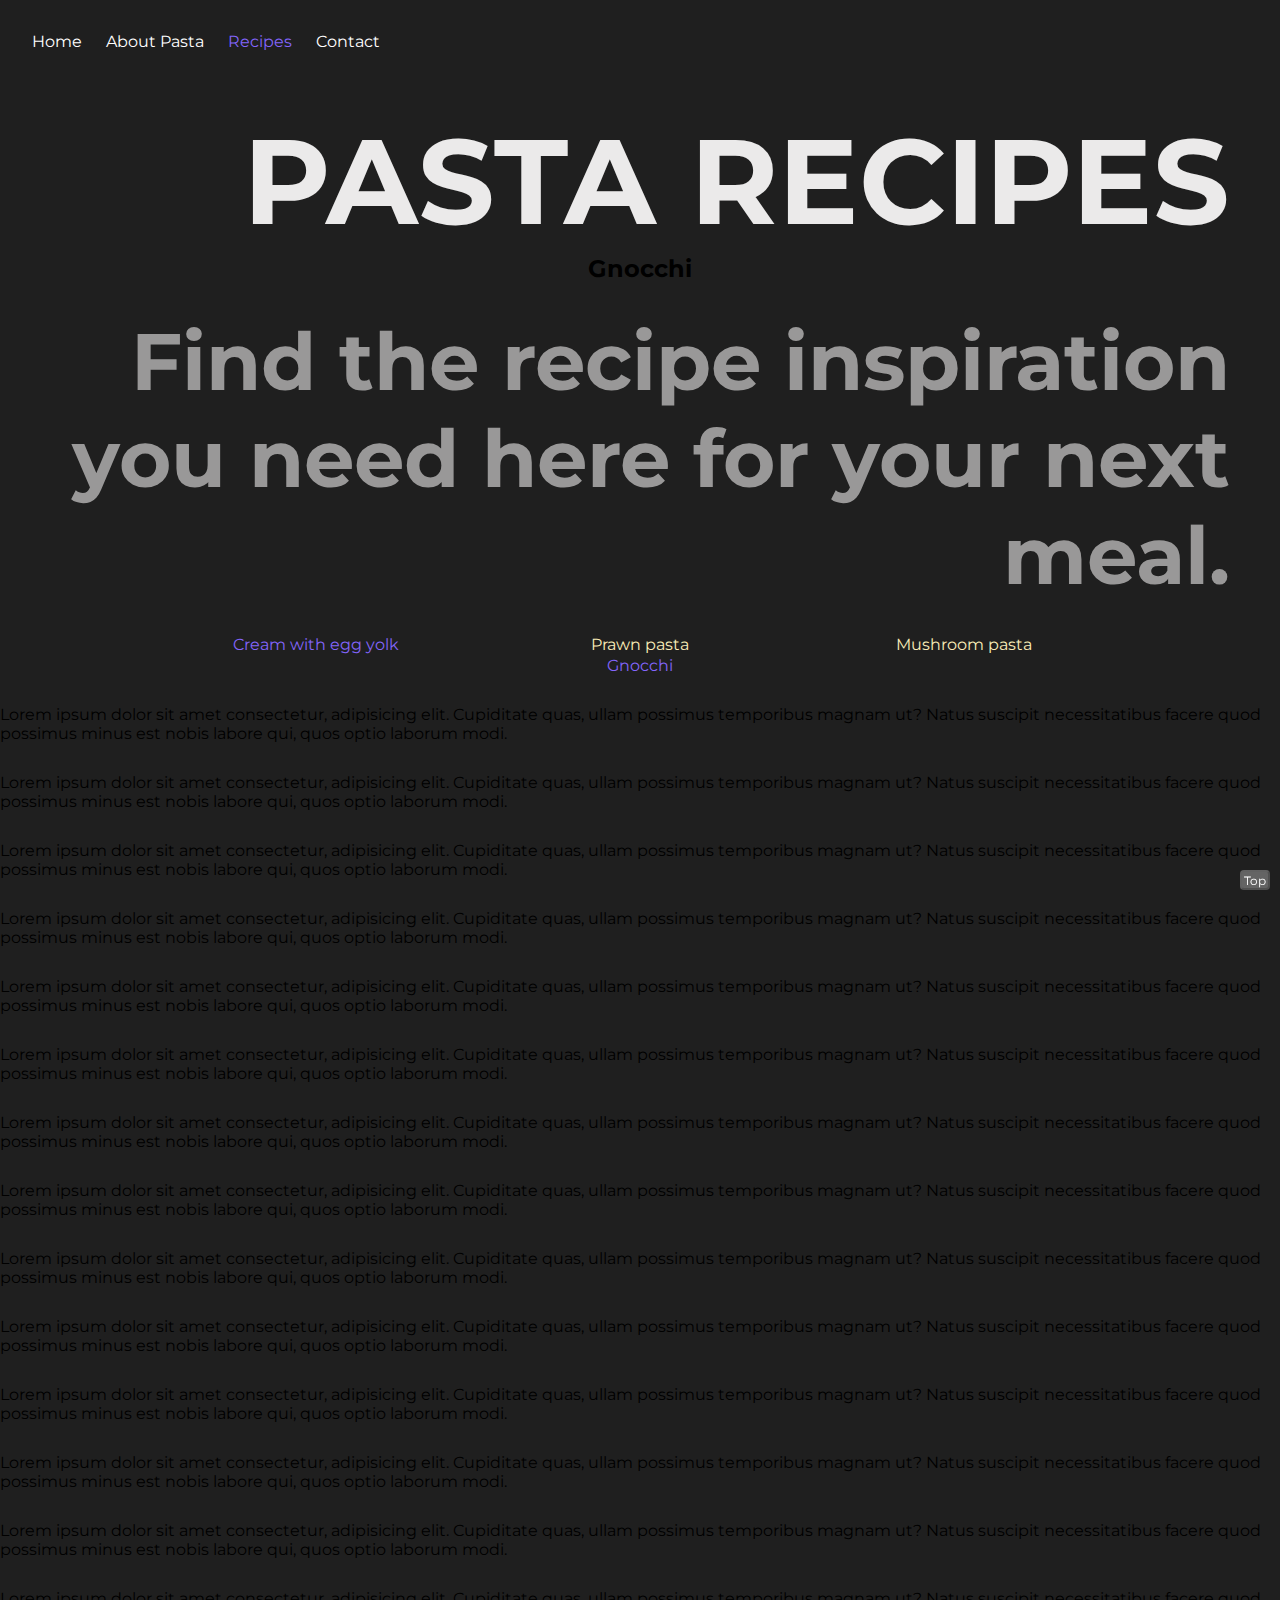
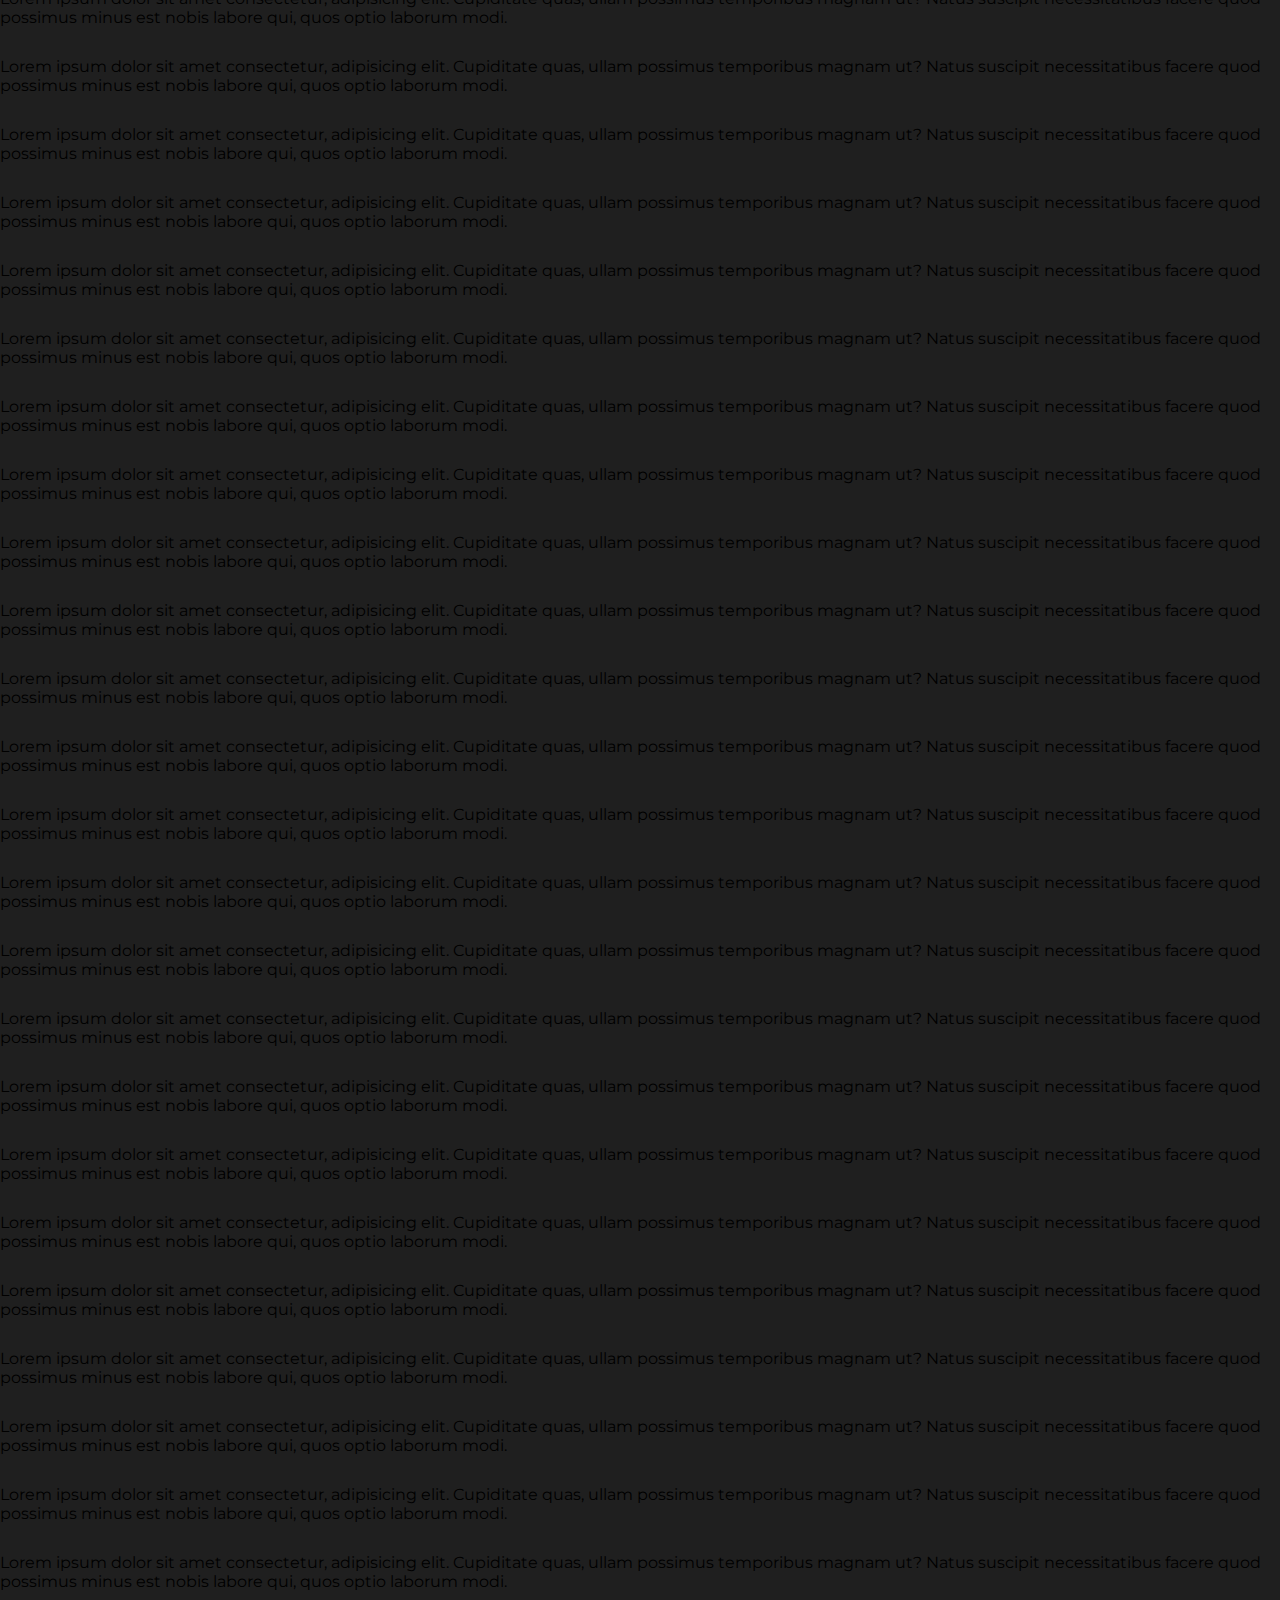
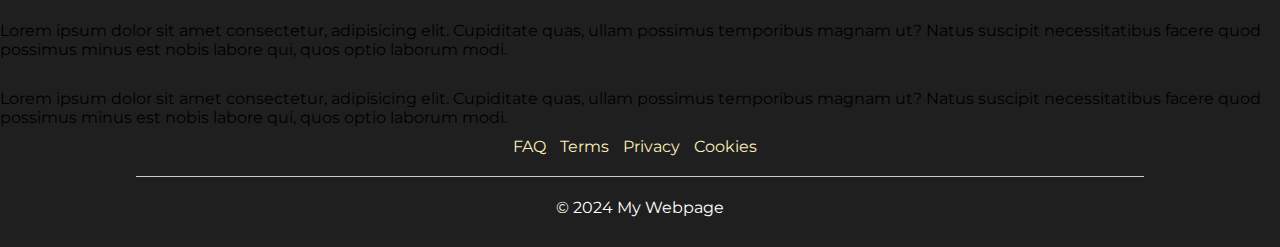
<file: pages/gnocchi.html>
<!DOCTYPE html>
<html lang="en">
<head>
    <meta charset="UTF-8">
    <meta name="viewport" content="width=device-width, initial-scale=1.0">
    <link rel="stylesheet" href="../style-recipe.css">
    <title>[RECIPE] Gnocchi</title>
</head>
<body>
    <nav>
        <ul>                    
            <li><a href="../index.html">Home</a></li>
            <li><a href="./about.html">About Pasta</a></li>
            <li><a href="#" id="current-page">Recipes</a></li>
            <li id="last-item"><a href="./contact.html">Contact</a></li>
        </ul>
    </nav>

    <header>
        <p>PASTA RECIPES</p>
    </header>

    <div class="main-part">
    <main>
        <h2>Gnocchi</h2>
        <p id="find">Find the recipe inspiration you need here for your next meal.</p>
        <ul>                    
            <li><a href="#" id="current-page">Cream with egg yolk</a></li>
            <li><a href="./prawn.html">Prawn pasta</a></li>
            <li><a href="./mushroom.html">Mushroom pasta</a></li>
            <li><a href="#" id="current-page">Gnocchi</a></li>
        </ul>
        <p>Lorem ipsum dolor sit amet consectetur, adipisicing elit. Cupiditate quas, ullam possimus temporibus magnam ut? Natus suscipit necessitatibus facere quod possimus minus est nobis labore qui, quos optio laborum modi.</p>
        <p>Lorem ipsum dolor sit amet consectetur, adipisicing elit. Cupiditate quas, ullam possimus temporibus magnam ut? Natus suscipit necessitatibus facere quod possimus minus est nobis labore qui, quos optio laborum modi.</p>
        <p>Lorem ipsum dolor sit amet consectetur, adipisicing elit. Cupiditate quas, ullam possimus temporibus magnam ut? Natus suscipit necessitatibus facere quod possimus minus est nobis labore qui, quos optio laborum modi.</p>
        <p>Lorem ipsum dolor sit amet consectetur, adipisicing elit. Cupiditate quas, ullam possimus temporibus magnam ut? Natus suscipit necessitatibus facere quod possimus minus est nobis labore qui, quos optio laborum modi.</p>
        <p>Lorem ipsum dolor sit amet consectetur, adipisicing elit. Cupiditate quas, ullam possimus temporibus magnam ut? Natus suscipit necessitatibus facere quod possimus minus est nobis labore qui, quos optio laborum modi.</p>
        <p>Lorem ipsum dolor sit amet consectetur, adipisicing elit. Cupiditate quas, ullam possimus temporibus magnam ut? Natus suscipit necessitatibus facere quod possimus minus est nobis labore qui, quos optio laborum modi.</p>
        <p>Lorem ipsum dolor sit amet consectetur, adipisicing elit. Cupiditate quas, ullam possimus temporibus magnam ut? Natus suscipit necessitatibus facere quod possimus minus est nobis labore qui, quos optio laborum modi.</p>
        <p>Lorem ipsum dolor sit amet consectetur, adipisicing elit. Cupiditate quas, ullam possimus temporibus magnam ut? Natus suscipit necessitatibus facere quod possimus minus est nobis labore qui, quos optio laborum modi.</p>
        <p>Lorem ipsum dolor sit amet consectetur, adipisicing elit. Cupiditate quas, ullam possimus temporibus magnam ut? Natus suscipit necessitatibus facere quod possimus minus est nobis labore qui, quos optio laborum modi.</p>
        <p>Lorem ipsum dolor sit amet consectetur, adipisicing elit. Cupiditate quas, ullam possimus temporibus magnam ut? Natus suscipit necessitatibus facere quod possimus minus est nobis labore qui, quos optio laborum modi.</p>
        <p>Lorem ipsum dolor sit amet consectetur, adipisicing elit. Cupiditate quas, ullam possimus temporibus magnam ut? Natus suscipit necessitatibus facere quod possimus minus est nobis labore qui, quos optio laborum modi.</p>
        <p>Lorem ipsum dolor sit amet consectetur, adipisicing elit. Cupiditate quas, ullam possimus temporibus magnam ut? Natus suscipit necessitatibus facere quod possimus minus est nobis labore qui, quos optio laborum modi.</p>
        <p>Lorem ipsum dolor sit amet consectetur, adipisicing elit. Cupiditate quas, ullam possimus temporibus magnam ut? Natus suscipit necessitatibus facere quod possimus minus est nobis labore qui, quos optio laborum modi.</p>
        <p>Lorem ipsum dolor sit amet consectetur, adipisicing elit. Cupiditate quas, ullam possimus temporibus magnam ut? Natus suscipit necessitatibus facere quod possimus minus est nobis labore qui, quos optio laborum modi.</p>
        <p>Lorem ipsum dolor sit amet consectetur, adipisicing elit. Cupiditate quas, ullam possimus temporibus magnam ut? Natus suscipit necessitatibus facere quod possimus minus est nobis labore qui, quos optio laborum modi.</p>
        <p>Lorem ipsum dolor sit amet consectetur, adipisicing elit. Cupiditate quas, ullam possimus temporibus magnam ut? Natus suscipit necessitatibus facere quod possimus minus est nobis labore qui, quos optio laborum modi.</p>
        <p>Lorem ipsum dolor sit amet consectetur, adipisicing elit. Cupiditate quas, ullam possimus temporibus magnam ut? Natus suscipit necessitatibus facere quod possimus minus est nobis labore qui, quos optio laborum modi.</p>
        <p>Lorem ipsum dolor sit amet consectetur, adipisicing elit. Cupiditate quas, ullam possimus temporibus magnam ut? Natus suscipit necessitatibus facere quod possimus minus est nobis labore qui, quos optio laborum modi.</p>
        <p>Lorem ipsum dolor sit amet consectetur, adipisicing elit. Cupiditate quas, ullam possimus temporibus magnam ut? Natus suscipit necessitatibus facere quod possimus minus est nobis labore qui, quos optio laborum modi.</p>
        <p>Lorem ipsum dolor sit amet consectetur, adipisicing elit. Cupiditate quas, ullam possimus temporibus magnam ut? Natus suscipit necessitatibus facere quod possimus minus est nobis labore qui, quos optio laborum modi.</p>
        <p>Lorem ipsum dolor sit amet consectetur, adipisicing elit. Cupiditate quas, ullam possimus temporibus magnam ut? Natus suscipit necessitatibus facere quod possimus minus est nobis labore qui, quos optio laborum modi.</p>
        <p>Lorem ipsum dolor sit amet consectetur, adipisicing elit. Cupiditate quas, ullam possimus temporibus magnam ut? Natus suscipit necessitatibus facere quod possimus minus est nobis labore qui, quos optio laborum modi.</p>
        <p>Lorem ipsum dolor sit amet consectetur, adipisicing elit. Cupiditate quas, ullam possimus temporibus magnam ut? Natus suscipit necessitatibus facere quod possimus minus est nobis labore qui, quos optio laborum modi.</p>
        <p>Lorem ipsum dolor sit amet consectetur, adipisicing elit. Cupiditate quas, ullam possimus temporibus magnam ut? Natus suscipit necessitatibus facere quod possimus minus est nobis labore qui, quos optio laborum modi.</p>
        <p>Lorem ipsum dolor sit amet consectetur, adipisicing elit. Cupiditate quas, ullam possimus temporibus magnam ut? Natus suscipit necessitatibus facere quod possimus minus est nobis labore qui, quos optio laborum modi.</p>
        <p>Lorem ipsum dolor sit amet consectetur, adipisicing elit. Cupiditate quas, ullam possimus temporibus magnam ut? Natus suscipit necessitatibus facere quod possimus minus est nobis labore qui, quos optio laborum modi.</p>
        <p>Lorem ipsum dolor sit amet consectetur, adipisicing elit. Cupiditate quas, ullam possimus temporibus magnam ut? Natus suscipit necessitatibus facere quod possimus minus est nobis labore qui, quos optio laborum modi.</p>
        <p>Lorem ipsum dolor sit amet consectetur, adipisicing elit. Cupiditate quas, ullam possimus temporibus magnam ut? Natus suscipit necessitatibus facere quod possimus minus est nobis labore qui, quos optio laborum modi.</p>
        <p>Lorem ipsum dolor sit amet consectetur, adipisicing elit. Cupiditate quas, ullam possimus temporibus magnam ut? Natus suscipit necessitatibus facere quod possimus minus est nobis labore qui, quos optio laborum modi.</p>
        <p>Lorem ipsum dolor sit amet consectetur, adipisicing elit. Cupiditate quas, ullam possimus temporibus magnam ut? Natus suscipit necessitatibus facere quod possimus minus est nobis labore qui, quos optio laborum modi.</p>
        <p>Lorem ipsum dolor sit amet consectetur, adipisicing elit. Cupiditate quas, ullam possimus temporibus magnam ut? Natus suscipit necessitatibus facere quod possimus minus est nobis labore qui, quos optio laborum modi.</p>
        <p>Lorem ipsum dolor sit amet consectetur, adipisicing elit. Cupiditate quas, ullam possimus temporibus magnam ut? Natus suscipit necessitatibus facere quod possimus minus est nobis labore qui, quos optio laborum modi.</p>
        <p>Lorem ipsum dolor sit amet consectetur, adipisicing elit. Cupiditate quas, ullam possimus temporibus magnam ut? Natus suscipit necessitatibus facere quod possimus minus est nobis labore qui, quos optio laborum modi.</p>
        <p>Lorem ipsum dolor sit amet consectetur, adipisicing elit. Cupiditate quas, ullam possimus temporibus magnam ut? Natus suscipit necessitatibus facere quod possimus minus est nobis labore qui, quos optio laborum modi.</p>
        <p>Lorem ipsum dolor sit amet consectetur, adipisicing elit. Cupiditate quas, ullam possimus temporibus magnam ut? Natus suscipit necessitatibus facere quod possimus minus est nobis labore qui, quos optio laborum modi.</p>
        <p>Lorem ipsum dolor sit amet consectetur, adipisicing elit. Cupiditate quas, ullam possimus temporibus magnam ut? Natus suscipit necessitatibus facere quod possimus minus est nobis labore qui, quos optio laborum modi.</p>
        <p>Lorem ipsum dolor sit amet consectetur, adipisicing elit. Cupiditate quas, ullam possimus temporibus magnam ut? Natus suscipit necessitatibus facere quod possimus minus est nobis labore qui, quos optio laborum modi.</p>
        <p>Lorem ipsum dolor sit amet consectetur, adipisicing elit. Cupiditate quas, ullam possimus temporibus magnam ut? Natus suscipit necessitatibus facere quod possimus minus est nobis labore qui, quos optio laborum modi.</p>
        <p>Lorem ipsum dolor sit amet consectetur, adipisicing elit. Cupiditate quas, ullam possimus temporibus magnam ut? Natus suscipit necessitatibus facere quod possimus minus est nobis labore qui, quos optio laborum modi.</p>
    </main>
    </div>

    <footer class="normal">
        <ul>
            <li><a href="" aria-label="Go to FAQ page">FAQ</a></li>
            <li><a href="" aria-label="Go to Terms page">Terms</a></li>
            <li><a href="" aria-label="Go to Privacy page">Privacy</a></li>
            <li id="last-item"><a href="" aria-label="Go to Cookies page">Cookies</a></li>
        </ul>
        <div class="line"></div>
        <p>&copy; 2024 My Webpage</p>
    </footer>

    <button id="myBtn"><a href="#top" style="color: white">Top</a></button>
</body>
</html>
</file>
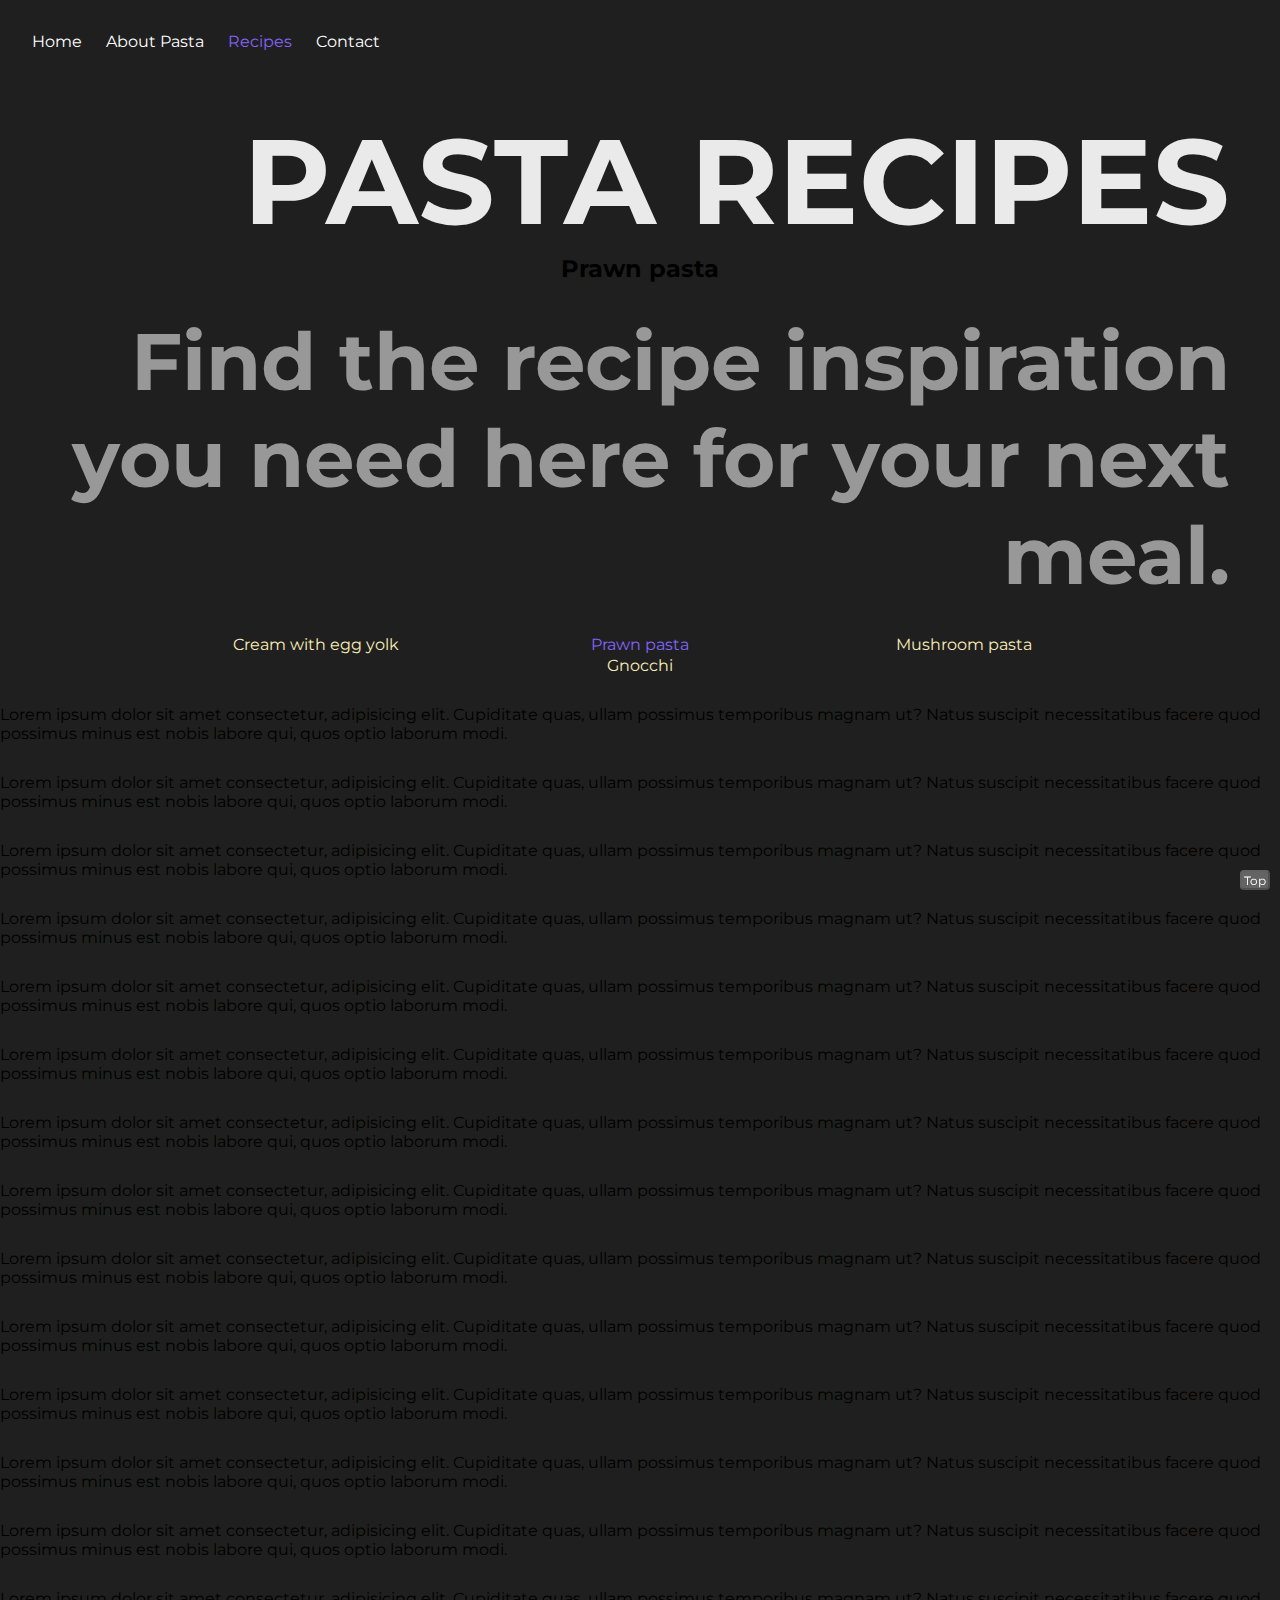
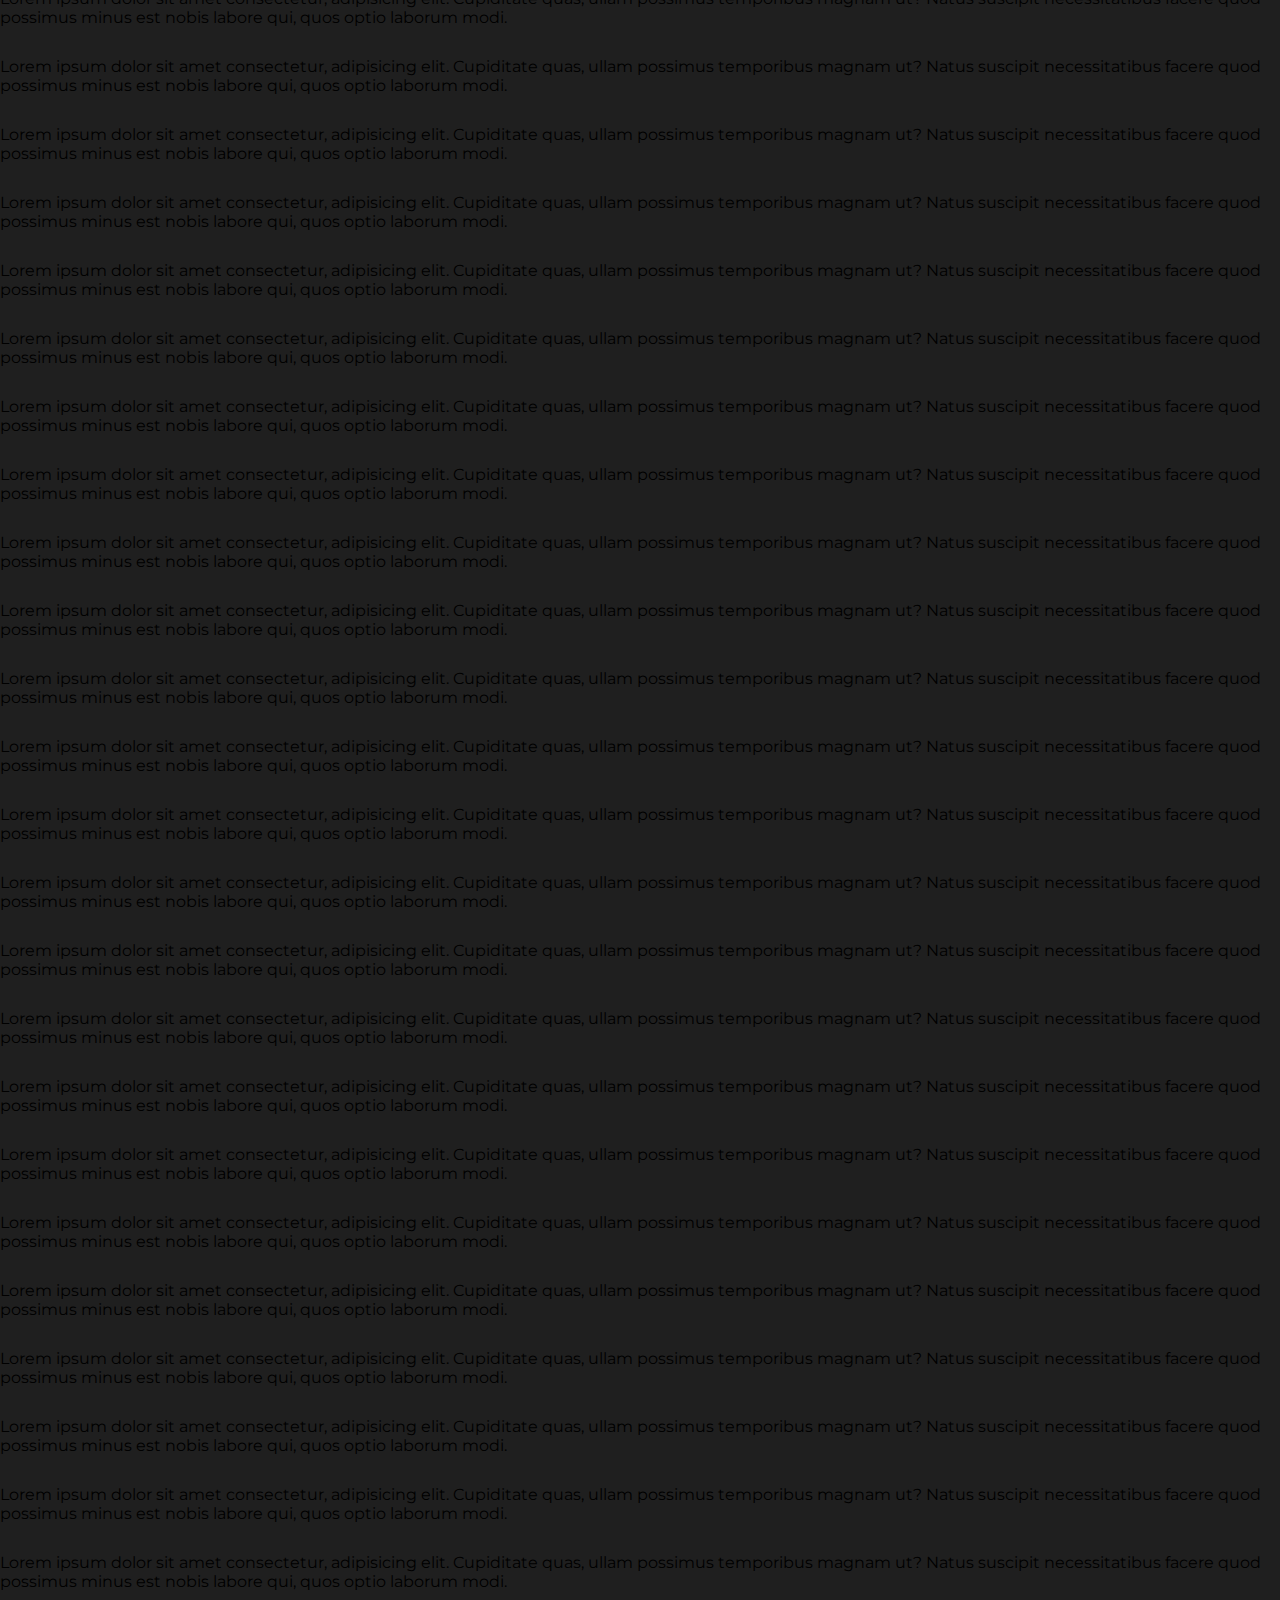
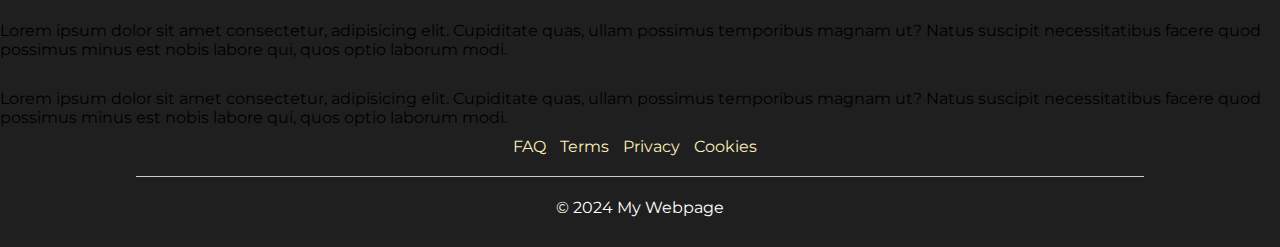
<file: pages/prawn.html>
<!DOCTYPE html>
<html lang="en">
<head>
    <meta charset="UTF-8">
    <meta name="viewport" content="width=device-width, initial-scale=1.0">
    <link rel="stylesheet" href="../style-recipe.css">
    <title>[RECIPE] Prawn pasta</title>
</head>
<body>
    <nav>
        <ul>                    
            <li><a href="../index.html">Home</a></li>
            <li><a href="./about.html">About Pasta</a></li>
            <li><a href="#" id="current-page">Recipes</a></li>
            <li id="last-item"><a href="./contact.html">Contact</a></li>
        </ul>
    </nav>

    <header>
        <p>PASTA RECIPES</p>
    </header>

    <div class="main-part">
    <main>
        <h2>Prawn pasta</h2>
        <p id="find">Find the recipe inspiration you need here for your next meal.</p>
        <ul>                    
            <li><a href=".egg.html">Cream with egg yolk</a></li>
            <li><a href="#" id="current-page">Prawn pasta</a></li>
            <li><a href="./mushroom.html">Mushroom pasta</a></li>
            <li id="last-item"><a href="./gnocchi.html">Gnocchi</a></li>
        </ul>
        <p>Lorem ipsum dolor sit amet consectetur, adipisicing elit. Cupiditate quas, ullam possimus temporibus magnam ut? Natus suscipit necessitatibus facere quod possimus minus est nobis labore qui, quos optio laborum modi.</p>
        <p>Lorem ipsum dolor sit amet consectetur, adipisicing elit. Cupiditate quas, ullam possimus temporibus magnam ut? Natus suscipit necessitatibus facere quod possimus minus est nobis labore qui, quos optio laborum modi.</p>
        <p>Lorem ipsum dolor sit amet consectetur, adipisicing elit. Cupiditate quas, ullam possimus temporibus magnam ut? Natus suscipit necessitatibus facere quod possimus minus est nobis labore qui, quos optio laborum modi.</p>
        <p>Lorem ipsum dolor sit amet consectetur, adipisicing elit. Cupiditate quas, ullam possimus temporibus magnam ut? Natus suscipit necessitatibus facere quod possimus minus est nobis labore qui, quos optio laborum modi.</p>
        <p>Lorem ipsum dolor sit amet consectetur, adipisicing elit. Cupiditate quas, ullam possimus temporibus magnam ut? Natus suscipit necessitatibus facere quod possimus minus est nobis labore qui, quos optio laborum modi.</p>
        <p>Lorem ipsum dolor sit amet consectetur, adipisicing elit. Cupiditate quas, ullam possimus temporibus magnam ut? Natus suscipit necessitatibus facere quod possimus minus est nobis labore qui, quos optio laborum modi.</p>
        <p>Lorem ipsum dolor sit amet consectetur, adipisicing elit. Cupiditate quas, ullam possimus temporibus magnam ut? Natus suscipit necessitatibus facere quod possimus minus est nobis labore qui, quos optio laborum modi.</p>
        <p>Lorem ipsum dolor sit amet consectetur, adipisicing elit. Cupiditate quas, ullam possimus temporibus magnam ut? Natus suscipit necessitatibus facere quod possimus minus est nobis labore qui, quos optio laborum modi.</p>
        <p>Lorem ipsum dolor sit amet consectetur, adipisicing elit. Cupiditate quas, ullam possimus temporibus magnam ut? Natus suscipit necessitatibus facere quod possimus minus est nobis labore qui, quos optio laborum modi.</p>
        <p>Lorem ipsum dolor sit amet consectetur, adipisicing elit. Cupiditate quas, ullam possimus temporibus magnam ut? Natus suscipit necessitatibus facere quod possimus minus est nobis labore qui, quos optio laborum modi.</p>
        <p>Lorem ipsum dolor sit amet consectetur, adipisicing elit. Cupiditate quas, ullam possimus temporibus magnam ut? Natus suscipit necessitatibus facere quod possimus minus est nobis labore qui, quos optio laborum modi.</p>
        <p>Lorem ipsum dolor sit amet consectetur, adipisicing elit. Cupiditate quas, ullam possimus temporibus magnam ut? Natus suscipit necessitatibus facere quod possimus minus est nobis labore qui, quos optio laborum modi.</p>
        <p>Lorem ipsum dolor sit amet consectetur, adipisicing elit. Cupiditate quas, ullam possimus temporibus magnam ut? Natus suscipit necessitatibus facere quod possimus minus est nobis labore qui, quos optio laborum modi.</p>
        <p>Lorem ipsum dolor sit amet consectetur, adipisicing elit. Cupiditate quas, ullam possimus temporibus magnam ut? Natus suscipit necessitatibus facere quod possimus minus est nobis labore qui, quos optio laborum modi.</p>
        <p>Lorem ipsum dolor sit amet consectetur, adipisicing elit. Cupiditate quas, ullam possimus temporibus magnam ut? Natus suscipit necessitatibus facere quod possimus minus est nobis labore qui, quos optio laborum modi.</p>
        <p>Lorem ipsum dolor sit amet consectetur, adipisicing elit. Cupiditate quas, ullam possimus temporibus magnam ut? Natus suscipit necessitatibus facere quod possimus minus est nobis labore qui, quos optio laborum modi.</p>
        <p>Lorem ipsum dolor sit amet consectetur, adipisicing elit. Cupiditate quas, ullam possimus temporibus magnam ut? Natus suscipit necessitatibus facere quod possimus minus est nobis labore qui, quos optio laborum modi.</p>
        <p>Lorem ipsum dolor sit amet consectetur, adipisicing elit. Cupiditate quas, ullam possimus temporibus magnam ut? Natus suscipit necessitatibus facere quod possimus minus est nobis labore qui, quos optio laborum modi.</p>
        <p>Lorem ipsum dolor sit amet consectetur, adipisicing elit. Cupiditate quas, ullam possimus temporibus magnam ut? Natus suscipit necessitatibus facere quod possimus minus est nobis labore qui, quos optio laborum modi.</p>
        <p>Lorem ipsum dolor sit amet consectetur, adipisicing elit. Cupiditate quas, ullam possimus temporibus magnam ut? Natus suscipit necessitatibus facere quod possimus minus est nobis labore qui, quos optio laborum modi.</p>
        <p>Lorem ipsum dolor sit amet consectetur, adipisicing elit. Cupiditate quas, ullam possimus temporibus magnam ut? Natus suscipit necessitatibus facere quod possimus minus est nobis labore qui, quos optio laborum modi.</p>
        <p>Lorem ipsum dolor sit amet consectetur, adipisicing elit. Cupiditate quas, ullam possimus temporibus magnam ut? Natus suscipit necessitatibus facere quod possimus minus est nobis labore qui, quos optio laborum modi.</p>
        <p>Lorem ipsum dolor sit amet consectetur, adipisicing elit. Cupiditate quas, ullam possimus temporibus magnam ut? Natus suscipit necessitatibus facere quod possimus minus est nobis labore qui, quos optio laborum modi.</p>
        <p>Lorem ipsum dolor sit amet consectetur, adipisicing elit. Cupiditate quas, ullam possimus temporibus magnam ut? Natus suscipit necessitatibus facere quod possimus minus est nobis labore qui, quos optio laborum modi.</p>
        <p>Lorem ipsum dolor sit amet consectetur, adipisicing elit. Cupiditate quas, ullam possimus temporibus magnam ut? Natus suscipit necessitatibus facere quod possimus minus est nobis labore qui, quos optio laborum modi.</p>
        <p>Lorem ipsum dolor sit amet consectetur, adipisicing elit. Cupiditate quas, ullam possimus temporibus magnam ut? Natus suscipit necessitatibus facere quod possimus minus est nobis labore qui, quos optio laborum modi.</p>
        <p>Lorem ipsum dolor sit amet consectetur, adipisicing elit. Cupiditate quas, ullam possimus temporibus magnam ut? Natus suscipit necessitatibus facere quod possimus minus est nobis labore qui, quos optio laborum modi.</p>
        <p>Lorem ipsum dolor sit amet consectetur, adipisicing elit. Cupiditate quas, ullam possimus temporibus magnam ut? Natus suscipit necessitatibus facere quod possimus minus est nobis labore qui, quos optio laborum modi.</p>
        <p>Lorem ipsum dolor sit amet consectetur, adipisicing elit. Cupiditate quas, ullam possimus temporibus magnam ut? Natus suscipit necessitatibus facere quod possimus minus est nobis labore qui, quos optio laborum modi.</p>
        <p>Lorem ipsum dolor sit amet consectetur, adipisicing elit. Cupiditate quas, ullam possimus temporibus magnam ut? Natus suscipit necessitatibus facere quod possimus minus est nobis labore qui, quos optio laborum modi.</p>
        <p>Lorem ipsum dolor sit amet consectetur, adipisicing elit. Cupiditate quas, ullam possimus temporibus magnam ut? Natus suscipit necessitatibus facere quod possimus minus est nobis labore qui, quos optio laborum modi.</p>
        <p>Lorem ipsum dolor sit amet consectetur, adipisicing elit. Cupiditate quas, ullam possimus temporibus magnam ut? Natus suscipit necessitatibus facere quod possimus minus est nobis labore qui, quos optio laborum modi.</p>
        <p>Lorem ipsum dolor sit amet consectetur, adipisicing elit. Cupiditate quas, ullam possimus temporibus magnam ut? Natus suscipit necessitatibus facere quod possimus minus est nobis labore qui, quos optio laborum modi.</p>
        <p>Lorem ipsum dolor sit amet consectetur, adipisicing elit. Cupiditate quas, ullam possimus temporibus magnam ut? Natus suscipit necessitatibus facere quod possimus minus est nobis labore qui, quos optio laborum modi.</p>
        <p>Lorem ipsum dolor sit amet consectetur, adipisicing elit. Cupiditate quas, ullam possimus temporibus magnam ut? Natus suscipit necessitatibus facere quod possimus minus est nobis labore qui, quos optio laborum modi.</p>
        <p>Lorem ipsum dolor sit amet consectetur, adipisicing elit. Cupiditate quas, ullam possimus temporibus magnam ut? Natus suscipit necessitatibus facere quod possimus minus est nobis labore qui, quos optio laborum modi.</p>
        <p>Lorem ipsum dolor sit amet consectetur, adipisicing elit. Cupiditate quas, ullam possimus temporibus magnam ut? Natus suscipit necessitatibus facere quod possimus minus est nobis labore qui, quos optio laborum modi.</p>
        <p>Lorem ipsum dolor sit amet consectetur, adipisicing elit. Cupiditate quas, ullam possimus temporibus magnam ut? Natus suscipit necessitatibus facere quod possimus minus est nobis labore qui, quos optio laborum modi.</p>
        <p>Lorem ipsum dolor sit amet consectetur, adipisicing elit. Cupiditate quas, ullam possimus temporibus magnam ut? Natus suscipit necessitatibus facere quod possimus minus est nobis labore qui, quos optio laborum modi.</p>
    </main>
    </div>

    <footer class="normal">
        <ul>
            <li><a href="" aria-label="Go to FAQ page">FAQ</a></li>
            <li><a href="" aria-label="Go to Terms page">Terms</a></li>
            <li><a href="" aria-label="Go to Privacy page">Privacy</a></li>
            <li id="last-item"><a href="" aria-label="Go to Cookies page">Cookies</a></li>
        </ul>
        <div class="line"></div>
        <p>&copy; 2024 My Webpage</p>
    </footer>

    <button id="myBtn"><a href="#top" style="color: white">Top</a></button>
</body>
</html>
</file>
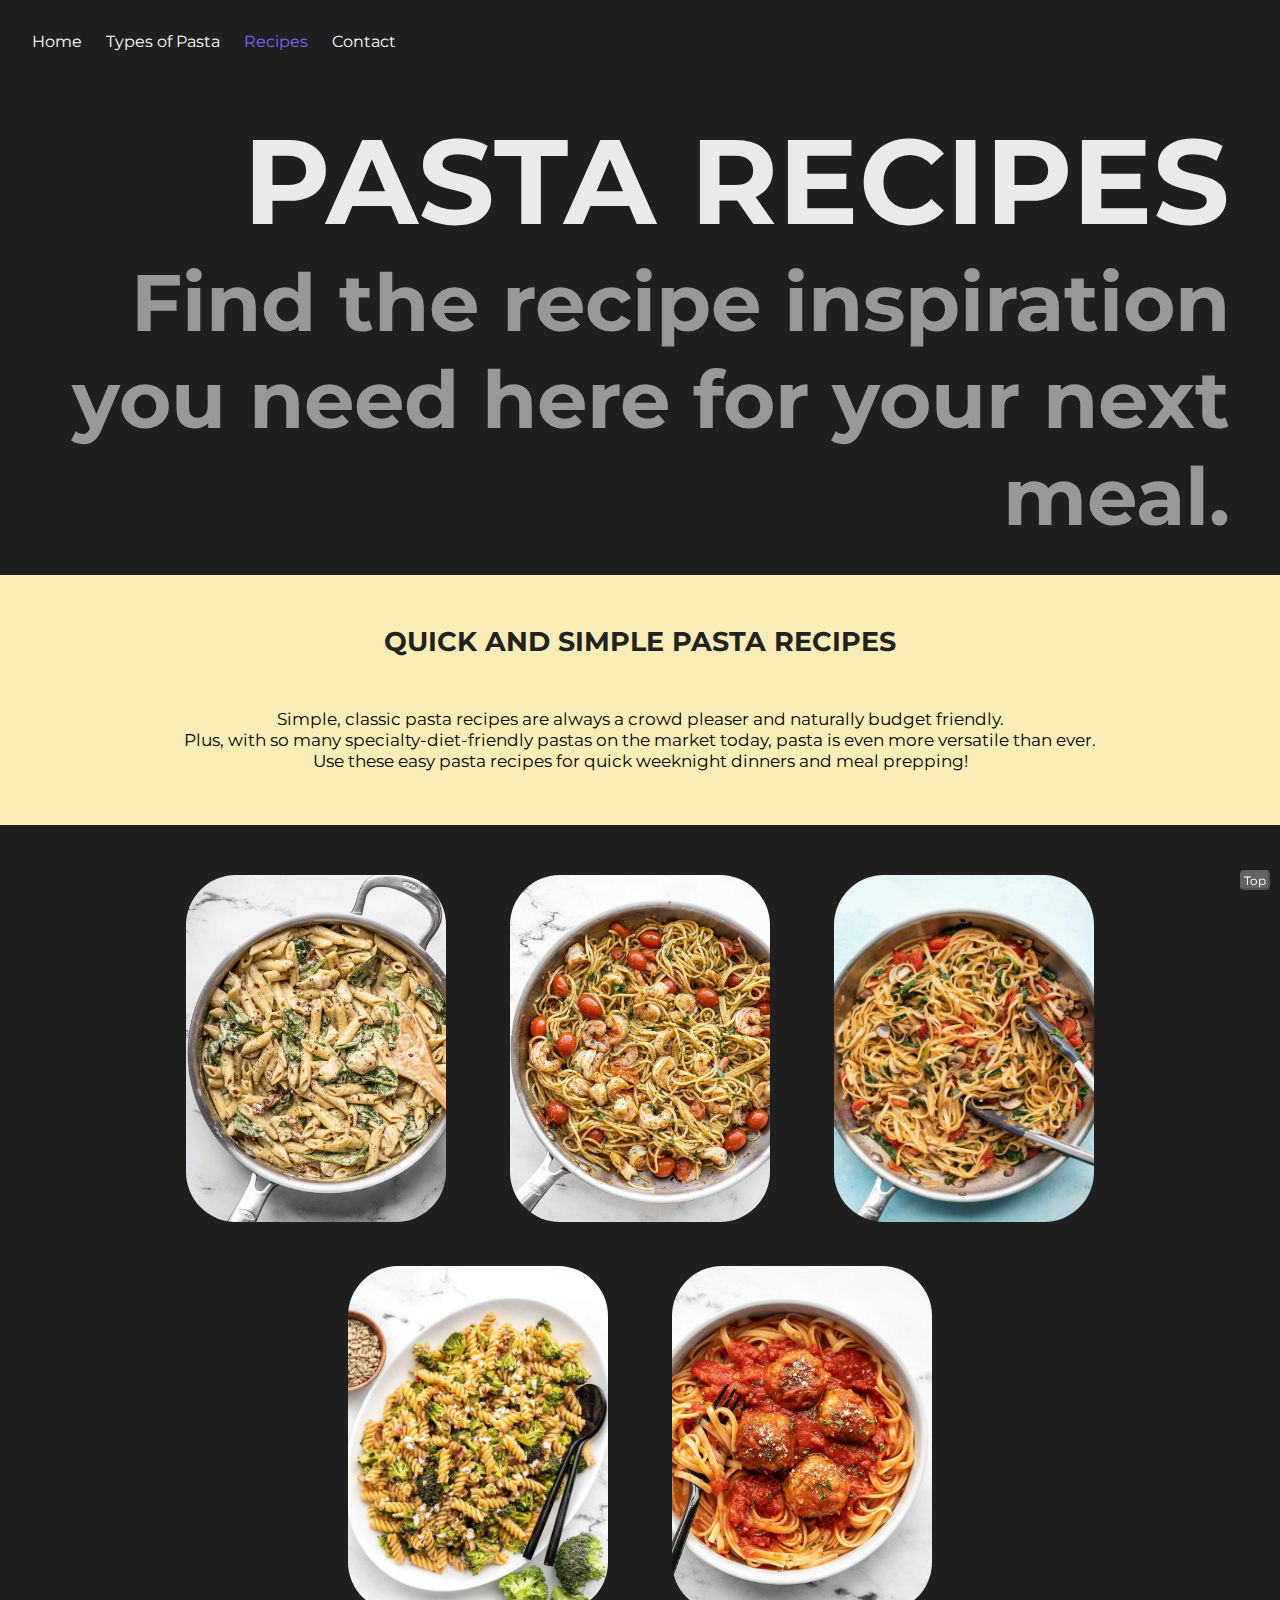
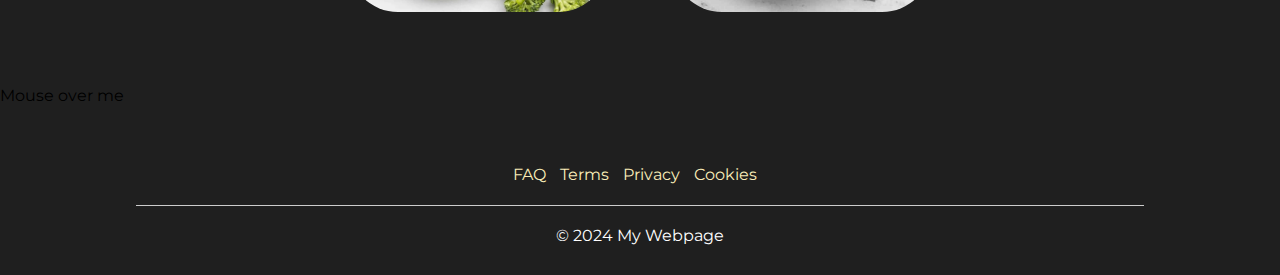
<file: pages/recipe.html>
<!DOCTYPE html>
<html lang="en">
<head>
    <meta charset="UTF-8">
    <meta name="viewport" content="width=device-width, initial-scale=1.0">
    <link rel="stylesheet" href="../style-recipe.css">
    <title>[RECIPE] EVERYDAY PASTA</title>
</head>
<body>
    <nav>
        <ul>                    
            <li><a href="../index.html">Home</a></li>
            <li><a href="./types.html">Types of Pasta</a></li>
            <li><a href="#" id="current-page">Recipes</a></li>
            <li id="last-item"><a href="./contact.html">Contact</a></li>
        </ul>
    </nav>

    <header>
        <p>PASTA RECIPES</p>
    </header>

    <div class="main-part">
    <main>
        <h2 id="find">Find the recipe inspiration you need here for your next meal.</h2>
        
        <div class="middle-bar">
        <h3>QUICK AND SIMPLE PASTA RECIPES</h3> 
            <div class="middle-in">
                <p>Simple, classic pasta recipes are always a crowd pleaser and naturally budget friendly.</p>
                <p>Plus, with so many specialty-diet-friendly pastas on the market today, pasta is even more versatile than ever.</p>
                <p>Use these easy pasta recipes for quick weeknight dinners and meal prepping!</p>
            </div>
        </div>
        
        <div class="dropdown">
            <ul>
                <li>
                    <a href="./creamy-chicken.html">
                        <img src="../assets/pic/Creamy-Pesto-Chicken-Pasta-skillet-V2.jpg" alt="ONE POT CREAMY PESTO CHICKEN PASTA">
                    </a>
                    <div class="dropdown-content">Creamy Pesto Chicken Pasta</div>
                </li>
                <li>
                    <a href="./shirimp.html">
                        <img src="../assets/pic/Pesto-Shrimp-Pasta-V1.jpg" alt="PESTO SHRIMP PASTA">
                    </a>
                    <div class="dropdown-content">Pesto Shrimp Pasta</div>
                </li>
                <li>
                    <a href="./vegie.html">
                        <img src="../assets/pic/Quick-Veggie-Pasta-V1-1152x1536.webp" alt="QUICK VEGGIE PASTA">
                    </a>
                    <div class="dropdown-content">Quick Veggie Pasta</div>
                </li>
                <li>
                    <a href="./broccoli.html">
                        <img src="../assets/pic/Broccoli-Pasta-Salad-with-Tomato-Vinaigrete-V-1152x1536.webp" alt="BROCCOLI PASTA SALAD WITH TOMATO VINAIGRETTE">
                    </a>
                    <div class="dropdown-content">Broccoli Pasta Salad with Tomato Vinaigrette</div>
                </li>
                <li id="last-item">
                    <a href="./parmesan-meatball.html">
                        <img src="../assets/pic/Chicken-Parmesan-Meatballs-bowl-V1.jpg" alt="CHICKEN PARMESAN MEATBALLS">
                    </a>
                    <div class="dropdown-content">Chicken Parmesan Meatballs</div>
                </li>
            </ul>
        </div>
    </main>
    </div>

    <div class="dropdown">
        <span>Mouse over me</span>
        <div class="dropdown-content">
        <p>Hello World!</p>
        </div>
    </div>

    <footer class="normal">
        <ul>
            <li><a href="" aria-label="Go to FAQ page">FAQ</a></li>
            <li><a href="" aria-label="Go to Terms page">Terms</a></li>
            <li><a href="" aria-label="Go to Privacy page">Privacy</a></li>
            <li id="last-item"><a href="" aria-label="Go to Cookies page">Cookies</a></li>
        </ul>
        <div class="line"></div>
        <p>&copy; 2024 My Webpage</p>
    </footer>

    <button id="myBtn"><a href="#top" style="color: white">Top</a></button>
</body>
</html>
</file>
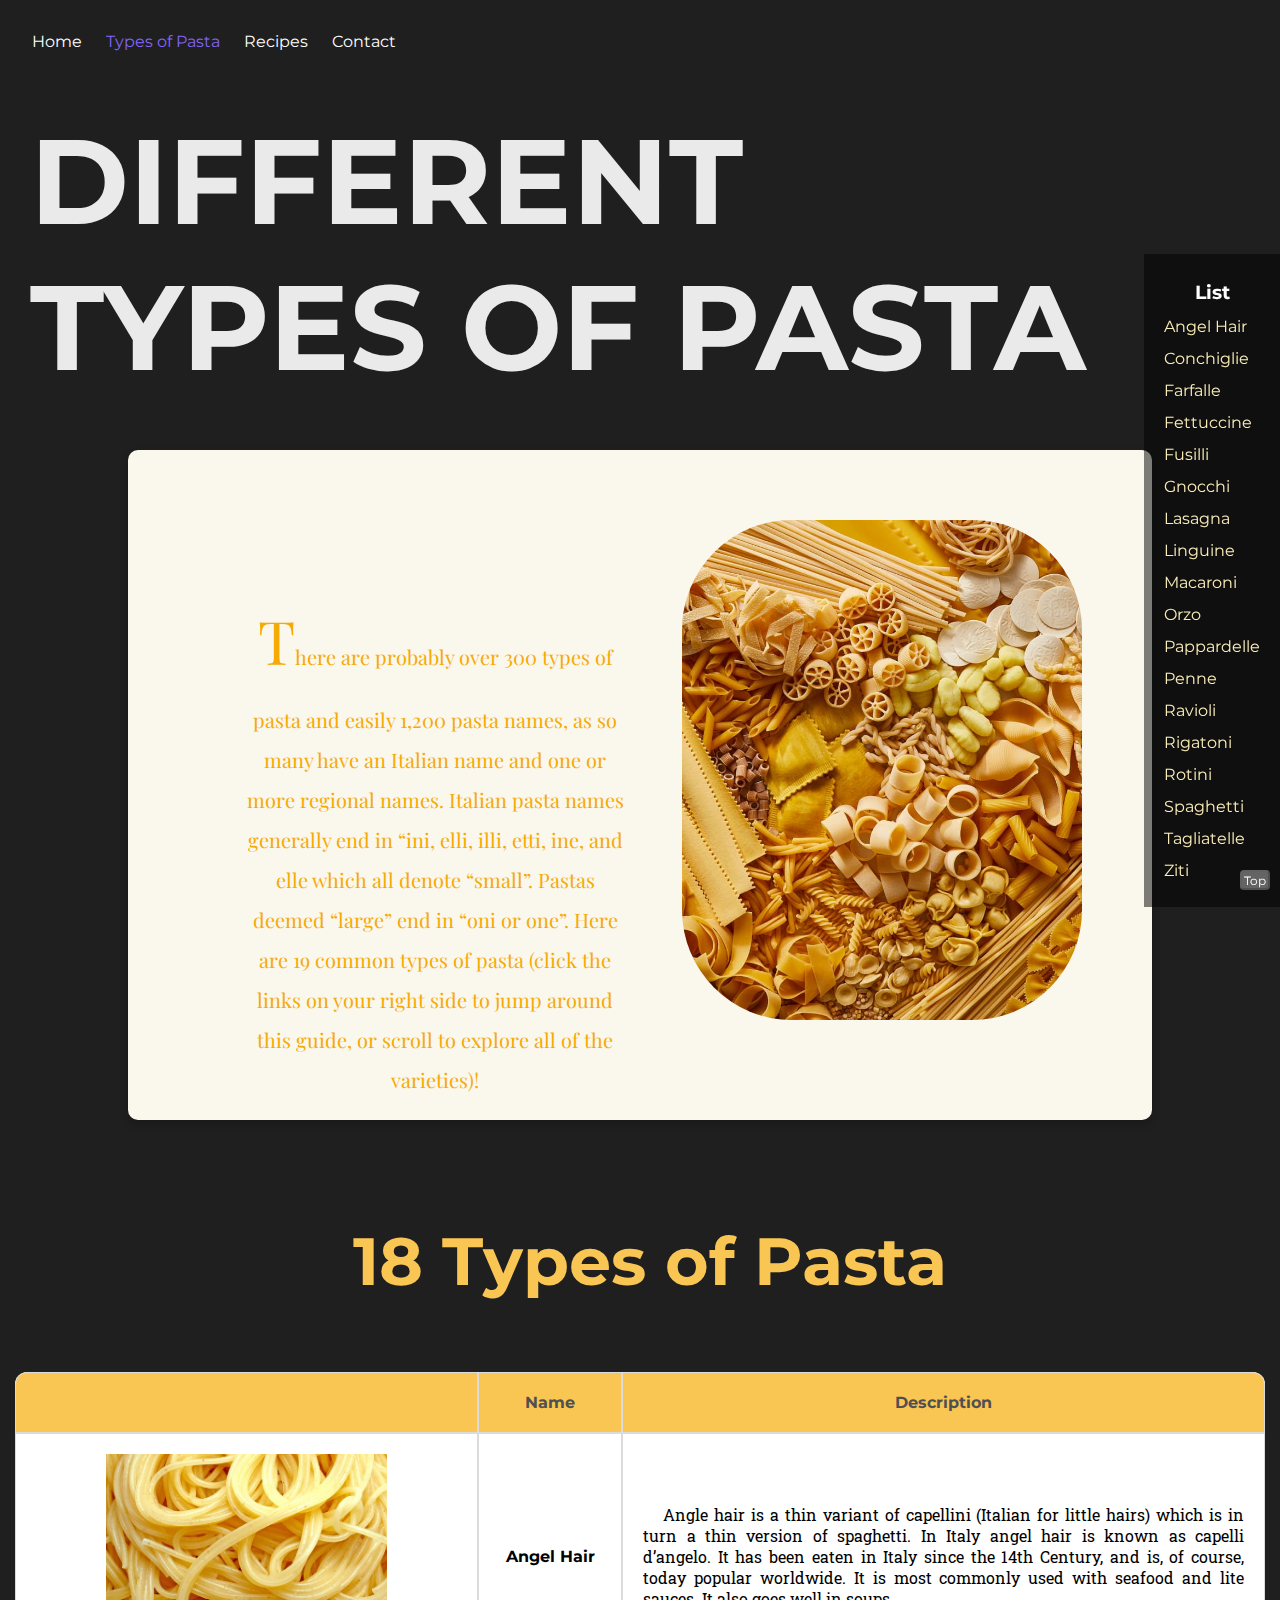
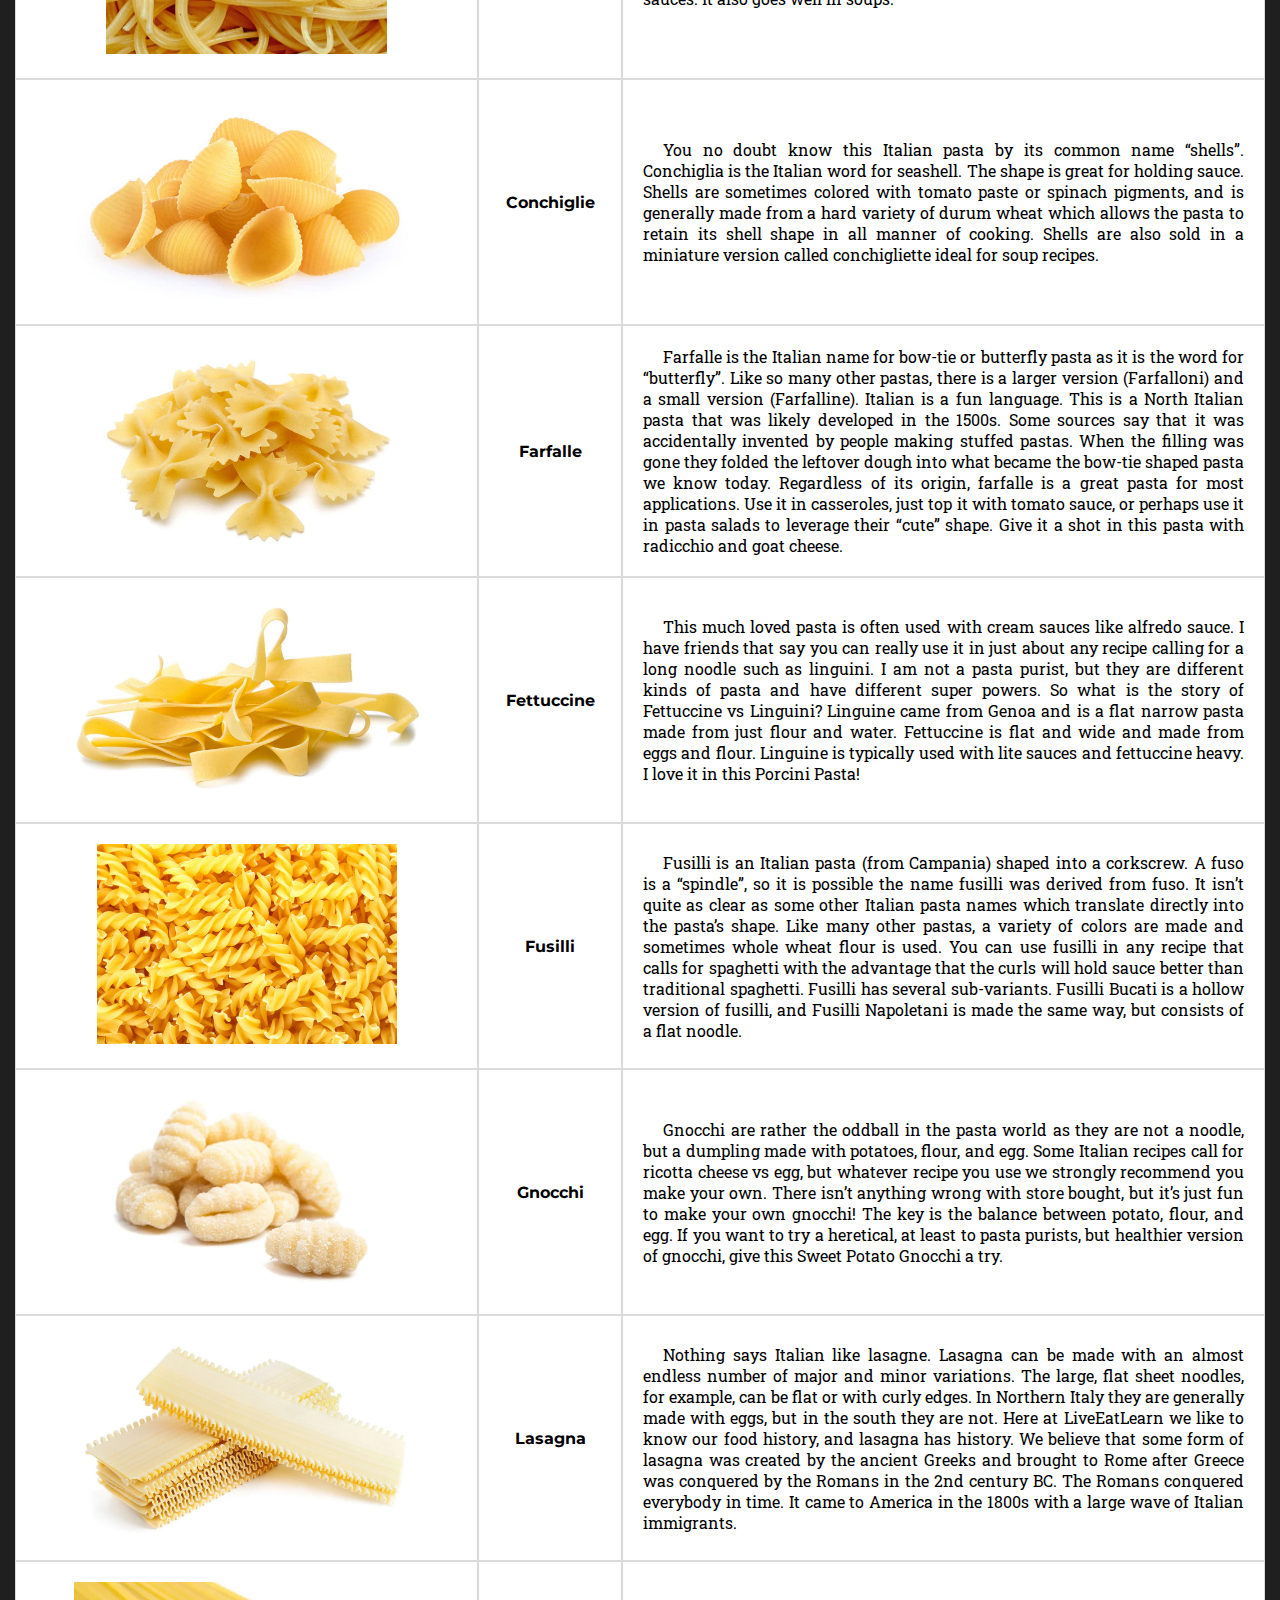
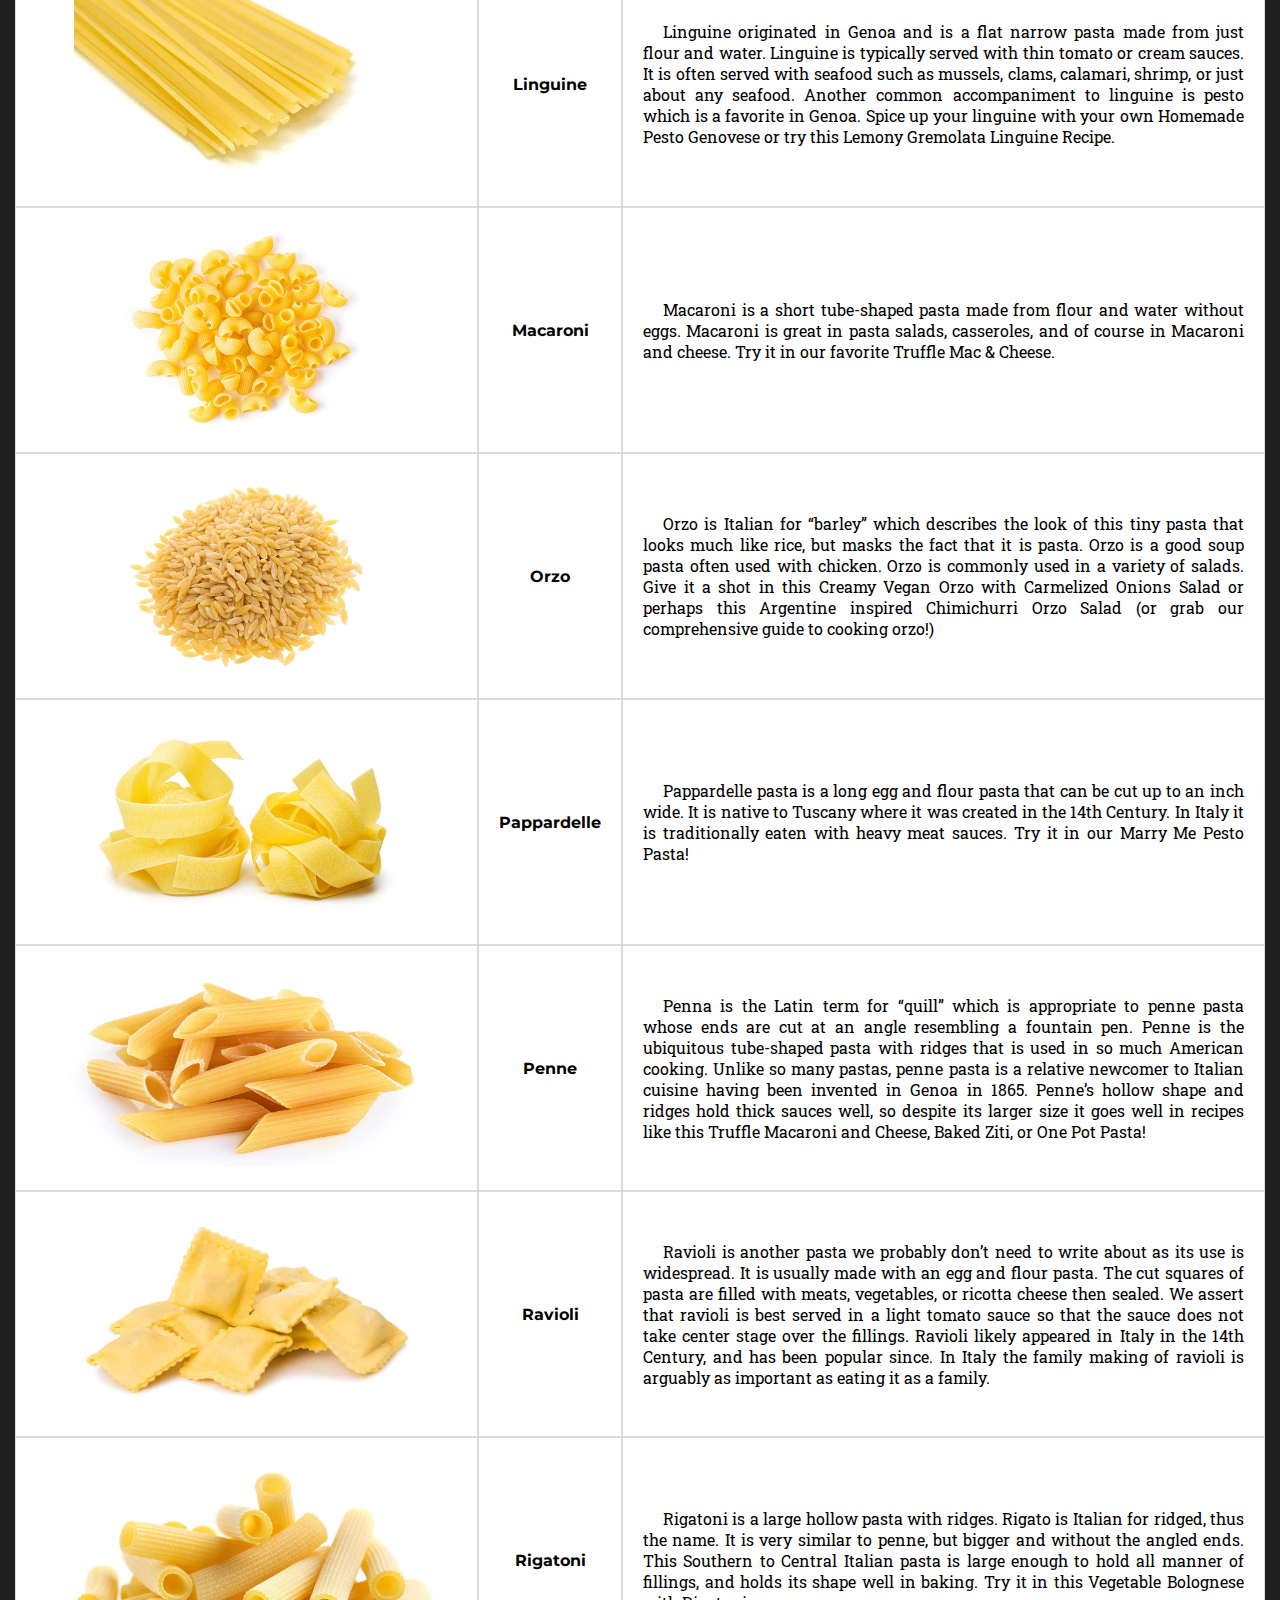
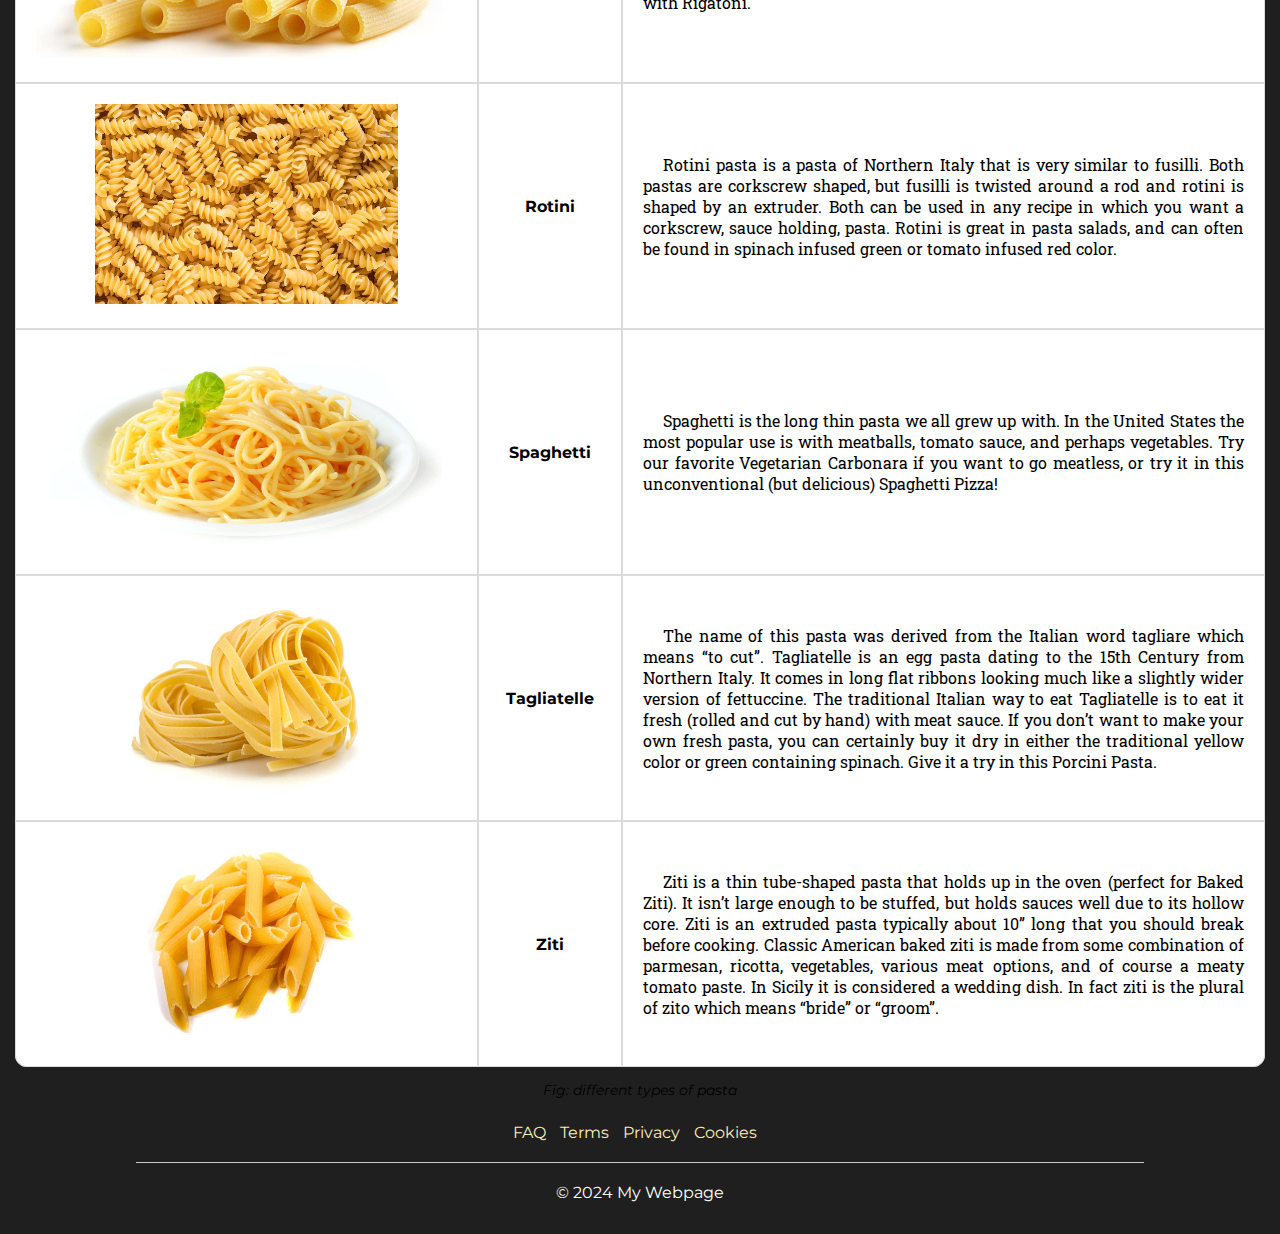
<file: pages/types.html>
<!DOCTYPE html>
<html lang="en">
<head>
    <meta charset="UTF-8">
    <meta name="viewport" content="width=device-width, initial-scale=1.0">
    <link rel="stylesheet" href="../style.css">
    <title>[Types of Pasta] EVERYDAY PASTA</title>
</head>
<body>
    <nav>
        <ul>                    
            <li><a href="../index.html">Home</a></li>
            <li><a href="#" id="current-page">Types of Pasta</a></li>
            <li><a href="./recipe.html">Recipes</a></li>
            <li id="last-item"><a href="./contact.html">Contact</a></li>
        </ul>
    </nav>

    <header class="page-header">
        <p class="heading">DIFFERENT</p>
        <p class="heading">TYPES OF PASTA</p>
    </header>

    <div class="main-part">
    <main>
        <div class="description">
            <img src="../assets/pic/allPasta.jfif" alt="Many kinds of pasta">
            <p class="description-about">There are probably over 300 types of pasta and easily 1,200 pasta names, as so many have an Italian name and one or more regional names. Italian pasta names generally end in “ini, elli, illi, etti, ine, and elle which all denote “small”. Pastas deemed “large” end in “oni or one”. Here are 19 common types of pasta (click the links on your right side to jump around this guide, or scroll to explore all of the varieties)!</p>
        </div>
        
        <h2 id="typesOfPasta">18 Types of Pasta</h2>

        <div class="table-wrapper">
        <table class="rounded-table" aria-labelledby="typesOfPasta">
            <caption>Fig: different types of pasta</caption>
            <thead>
                <tr>
                    <th id="empty" scope="col"></th>
                    <th id="name" scope="col">Name</th>
                    <th id="description" scope="col">Description</th>
                </tr>
            </thead>
            <tbody>
                <tr>
                    <th id="angelHair"><img src="../assets/pic/Angle-Hair.jpg" alt="Image of Angel Hair"></th>
                    <td headers="angelHair">Angel Hair</td>
                    <td headers="angelHair description" class="indented">Angle hair is a thin variant of capellini (Italian for little hairs) which is in turn a thin version of spaghetti. In Italy angel hair is known as capelli d’angelo. It has been eaten in Italy since the 14th Century, and is, of course, today popular worldwide. It is most commonly used with seafood and lite sauces. It also goes well in soups.
                    </td>
                </tr>
                <tr>
                    <th id="conchiglie"><img src="../assets/pic/Conchiglie.jpg" alt="Image of Conchiglie"></th>
                    <td headers="conchiglie">Conchiglie</td>
                    <td headers="conchiglie description" class="indented">You no doubt know this Italian pasta by its common name “shells”. Conchiglia is the Italian word for seashell. The shape is great for holding sauce. Shells are sometimes colored with tomato paste or spinach pigments, and is generally made from a hard variety of durum wheat which allows the pasta to retain its shell shape in all manner of cooking. Shells are also sold in a miniature version called conchigliette ideal for soup recipes.
                    </td>
                </tr>
                <tr>
                    <th id="farfalle"><img src="../assets/pic/Farfalle.jpg" alt="Image of Farfalle"></th>
                    <td headers="farfalle">Farfalle</td>
                    <td headers="farfalle description" class="indented">Farfalle is the Italian name for bow-tie or butterfly pasta as it is the word for “butterfly”. Like so many other pastas, there is a larger version (Farfalloni) and a small version (Farfalline). Italian is a fun language. This is a North Italian pasta that was likely developed in the 1500s. Some sources say that it was accidentally invented by people making stuffed pastas. When the filling was gone they folded the leftover dough into what became the bow-tie shaped pasta we know today. Regardless of its origin, farfalle is a great pasta for most applications. Use it in casseroles, just top it with tomato sauce, or perhaps use it in pasta salads to leverage their “cute” shape. Give it a shot in this pasta with radicchio and goat cheese.
                    </td>
                </tr>
                <tr>
                    <th id="fettuccine"><img src="../assets/pic/Fettuccine.jpg" alt="Image of Fettuccine"></th>
                    <td headers="fettuccine">Fettuccine</td>
                    <td headers="fettuccine description" class="indented">This much loved pasta is often used with cream sauces like alfredo sauce. I have friends that say you can really use it in just about any recipe calling for a long noodle such as linguini. I am not a pasta purist, but they are different kinds of pasta and have different super powers. So what is the story of Fettuccine vs Linguini? Linguine came from Genoa and is a flat narrow pasta made from just flour and water. Fettuccine is flat and wide and made from eggs and flour. Linguine is typically used with lite sauces and fettuccine heavy. I love it in this Porcini Pasta!
                    </td>
                </tr>
                <tr>
                    <th id="fusilli"><img src="../assets/pic/Fusilli.jpg" alt="Image of Fusilli"></th>
                    <td headers="fusilli">Fusilli</td>
                    <td headers="fusilli description" class="indented">Fusilli is an Italian pasta (from Campania) shaped into a corkscrew. A fuso is a “spindle”, so it is possible the name fusilli was derived from fuso. It isn’t quite as clear as some other Italian pasta names which translate directly into the pasta’s shape. Like many other pastas, a variety of colors are made and sometimes whole wheat flour is used. You can use fusilli in any recipe that calls for spaghetti with the advantage that the curls will hold sauce better than traditional spaghetti. Fusilli has several sub-variants. Fusilli Bucati is a hollow version of fusilli, and Fusilli Napoletani is made the same way, but consists of a flat noodle.
                    </td>
                </tr>
                <tr>
                    <th id="gnocchi"><img src="../assets/pic/Gnocchi (1).jpg" alt="Image of Gnocchi"></th>
                    <td headers="gnocchi">Gnocchi</td>
                    <td headers="gnocchi description" class="indented">Gnocchi are rather the oddball in the pasta world as they are not a noodle, but a dumpling made with potatoes, flour, and egg. Some Italian recipes call for ricotta cheese vs egg, but whatever recipe you use we strongly recommend you make your own. There isn’t anything wrong with store bought, but it’s just fun to make your own gnocchi! The key is the balance between potato, flour, and egg. If you want to try a heretical, at least to pasta purists, but healthier version of gnocchi, give this Sweet Potato Gnocchi a try.
                    </td>
                </tr>
                <tr>
                    <th id="lasagna"><img src="../assets/pic/Lasagna.webp" alt="Image of Lasagna"></th>
                    <td headers="lasagna">Lasagna</td>
                    <td headers="lasagna description" class="indented">Nothing says Italian like lasagne. Lasagna can be made with an almost endless number of major and minor variations. The large, flat sheet noodles, for example, can be flat or with curly edges. In Northern Italy they are generally made with eggs, but in the south they are not. Here at LiveEatLearn we like to know our food history, and lasagna has history.
                        We believe that some form of lasagna was created by the ancient Greeks and brought to Rome after Greece was conquered by the Romans in the 2nd century BC. The Romans conquered everybody in time. It came to America in the 1800s with a large wave of Italian immigrants.
                        </td>
                </tr>
                <tr>
                    <th id="linguine"><img src="../assets/pic/Linguine.jpg" alt="Image of Linguine"></th>
                    <td headers="linguine">Linguine</td>
                    <td headers="linguine description" class="indented">Linguine originated in Genoa and is a flat narrow pasta made from just flour and water. Linguine is typically served with thin tomato or cream sauces. It is often served with seafood such as mussels, clams, calamari, shrimp, or just about any seafood. Another common accompaniment to linguine is pesto which is a favorite in Genoa. Spice up your linguine with your own Homemade Pesto Genovese or try this Lemony Gremolata Linguine Recipe.
                    </td>
                </tr>
                <tr>
                    <th id="macaroni"><img src="../assets/pic/Macaroni.jpg" alt="Image of Macaroni"></th>
                    <td headers="macaroni">Macaroni</td>
                    <td headers="macaroni description" class="indented">Macaroni is a short tube-shaped pasta made from flour and water without eggs. Macaroni is great in pasta salads, casseroles, and of course in Macaroni and cheese. Try it in our favorite Truffle Mac & Cheese. 
                    </td>
                </tr>
                <tr>
                    <th id="orzo"><img src="../assets/pic/Orzo.webp" alt="Image of Orzo"></th>
                    <td headers="orzo">Orzo</td>
                    <td headers="orzo description" class="indented">Orzo is Italian for “barley” which describes the look of this tiny pasta that looks much like rice, but masks the fact that it is pasta. Orzo is a good soup pasta often used with chicken. Orzo is commonly used in a variety of salads. Give it a shot in this  Creamy Vegan Orzo with Carmelized Onions Salad or perhaps this Argentine inspired Chimichurri Orzo Salad (or grab our comprehensive guide to cooking orzo!)
                    </td>
                </tr>
                <tr>
                    <th id="pappardelle"><img src="../assets/pic/Pappardelle.jpg" alt="Image of Pappardelle"></th>
                    <td headers="pappardelle">Pappardelle</td>
                    <td headers="pappardelle description" class="indented">Pappardelle pasta is a long egg and flour pasta that can be cut up to an inch wide. It is native to Tuscany where it was created in the 14th Century. In Italy it is traditionally eaten with heavy meat sauces. Try it in our Marry Me Pesto Pasta!
                    </td>
                </tr>
                <tr>
                    <th id="penne"><img src="../assets/pic/Penne.jpg" alt="Image of Penne"></th>
                    <td headers="penne">Penne</td>
                    <td headers="penne description" class="indented">Penna is the Latin term for “quill” which is appropriate to penne pasta whose ends are cut at an angle resembling a fountain pen. Penne is the ubiquitous tube-shaped pasta with ridges that is used in so much American cooking. Unlike so many pastas, penne pasta is a relative newcomer to Italian cuisine having been invented in Genoa in 1865. Penne’s hollow shape and ridges hold thick sauces well, so despite its larger size it goes well in recipes like this Truffle Macaroni and Cheese, Baked Ziti, or One Pot Pasta!
                    </td>
                </tr>
                <tr>
                    <th id="ravioli"><img src="../assets/pic/Ravioli.jpg" alt="Image of Ravioli"></th>
                    <td headers="ravioli">Ravioli</td>
                    <td headers="ravioli description" class="indented">Ravioli is another pasta we probably don’t need to write about as its use is widespread. It is usually made with an egg and flour pasta. The cut squares of pasta are filled with meats, vegetables, or ricotta cheese then sealed. We assert that ravioli is best served in a light tomato sauce so that the sauce does not take center stage over the fillings. Ravioli likely appeared in Italy in the 14th Century, and has been popular since. In Italy the family making of ravioli is arguably as important as eating it as a family. 
                    </td>
                </tr>
                <tr>
                    <th id="rigatoni"><img src="../assets/pic/Rigatoni.jpg" alt="Image of Rigatoni"></th>
                    <td headers="rigatoni">Rigatoni</td>
                    <td headers="rigatoni description" class="indented">Rigatoni is a large hollow pasta with ridges. Rigato is Italian for ridged, thus the name. It is very similar to penne, but bigger and without the angled ends. This Southern to Central Italian pasta is large enough to hold all manner of fillings, and holds its shape well in baking. Try it in this Vegetable Bolognese with Rigatoni.
                    </td>
                </tr>
                <tr>
                    <th id="rotini"><img src="../assets/pic/Rotini.webp" alt="Image of Rotini"></th>
                    <td headers="rotini">Rotini</td>
                    <td headers="rotini description" class="indented">Rotini pasta is a pasta of Northern Italy that is very similar to fusilli. Both pastas are corkscrew shaped,  but fusilli is twisted around a rod and rotini is shaped by an extruder. Both can be used in any recipe in which you want a corkscrew, sauce holding, pasta. Rotini is great in pasta salads, and can often be found in spinach infused green or tomato infused red color.
                    </td>
                </tr>
                <tr>
                    <th id="spaghetti"><img src="../assets/pic/Spaghetti.jpg" alt="Image of Spaghetti"></th>
                    <td headers="spaghetti">Spaghetti</td>
                    <td headers="spaghetti description" class="indented">Spaghetti is the long thin pasta we all grew up with. In the United States the most popular use is with meatballs, tomato sauce, and perhaps vegetables. Try our favorite Vegetarian Carbonara if you want to go meatless, or try it in this unconventional (but delicious) Spaghetti Pizza!
                    </td>
                </tr>
                <tr>
                    <th id="tagliatelle"><img src="../assets/pic/Tagliatelle.jpg" alt="Image of Tagliatelle"></th>
                    <td headers="tagliatelle">Tagliatelle</td>
                    <td headers="tagliatelle description" class="indented">The name of this pasta was derived from the Italian word tagliare which means “to cut”. Tagliatelle is an egg pasta dating to the 15th Century from Northern Italy. It comes in long flat ribbons looking much like a slightly wider version of fettuccine. The traditional Italian way to eat Tagliatelle is to eat it fresh (rolled and cut by hand) with meat sauce. If you don’t want to make your own fresh pasta, you can certainly buy it dry in either the traditional yellow color or green containing spinach. Give it a try in this Porcini Pasta.
                    </td>
                </tr>
                <tr>
                    <th id="ziti"><img src="../assets/pic/Ziti.jpg" alt="Image of Ziti"></th>
                    <td headers="ziti">Ziti</td>
                    <td headers="ziti description" class="indented">Ziti is a thin tube-shaped pasta that holds up in the oven (perfect for Baked Ziti). It isn’t large enough to be stuffed, but holds sauces well due to its hollow core. Ziti is an extruded pasta typically about 10” long that you should break before cooking. Classic American baked ziti is made from some combination of parmesan, ricotta, vegetables, various meat options, and of course a meaty tomato paste. In Sicily it is considered a wedding dish. In fact ziti is the plural of zito which means “bride” or “groom”.
                    </td>
                </tr>
            </tbody>
        </table>
    </div>

    </main>

    <aside>
        <h3>List</h3>
        <ul>
            <li><a href="#angelHair" aria-label="Go to Angel Hair">Angel Hair</a></li>
            <li><a href="#conchiglie" aria-label="Go to Conchiglie">Conchiglie</a></li>
            <li><a href="#farfalle" aria-label="Go to Farfalle">Farfalle</a></li>
            <li><a href="#fettuccine" aria-label="Go to Fettuccine">Fettuccine</a></li>
            <li><a href="#fusilli" aria-label="Go to Fusilli">Fusilli</a></li>    
            <li><a href="#gnocchi" aria-label="Go to Gnocchi">Gnocchi</a></li>
            <li><a href="#lasagna" aria-label="Go to Lasagna">Lasagna</a></li>
            <li><a href="#linguine" aria-label="Go to Linguine">Linguine</a></li>
            <li><a href="#macaroni" aria-label="Go to Macaroni">Macaroni</a></li>
            <li><a href="#orzo" aria-label="Go to Orzo">Orzo</a></li>
            <li><a href="#pappardelle" aria-label="Go to Pappardelle">Pappardelle</a></li>
            <li><a href="#penne" aria-label="Go to Penne">Penne</a></li>
            <li><a href="#ravioli" aria-label="Go to Ravioli">Ravioli</a></li>
            <li><a href="#rigatoni" aria-label="Go to Rigatoni">Rigatoni</a></li>
            <li><a href="#rotini" aria-label="Go to Rotini">Rotini</a></li>
            <li><a href="#spaghetti" aria-label="Go to Spaghetti">Spaghetti</a></li>
            <li><a href="#tagliatelle" aria-label="Go to Tagliatelle">Tagliatelle</a></li>
            <li id="last-item"><a href="#ziti" aria-label="Go to Ziti">Ziti</a></li>
        </ul>
    </aside>
    </div>

    <footer class="about">
        <ul>
            <li><a href="" aria-label="Go to FAQ page">FAQ</a></li>
            <li><a href="" aria-label="Go to Terms page">Terms</a></li>
            <li><a href="" aria-label="Go to Privacy page">Privacy</a></li>
            <li id="last-item"><a href="" aria-label="Go to Cookies page">Cookies</a></li>
        </ul>
        <div class="line"></div>
        <p>&copy; 2024 My Webpage</p>
    </footer>

    <button id="myBtn"><a href="#top" style="color: white">Top</a></button>
</body>
</html>
</file>
<file: style.css>
@import url('https://fonts.googleapis.com/css2?family=Playfair+Display:ital,wght@0,400..900;1,400..900&display=swap');
@import url('https://fonts.googleapis.com/css2?family=Montserrat:ital,wght@0,100..900;1,100..900&family=Roboto+Slab:wght@100..900&display=swap');
* {
    box-sizing: border-box;
    margin: 0;
    padding: 0;
    text-decoration: none;
    list-style: none;
    font-family: "Montserrat"
}

body {
    min-height: 100vh;
    background-color: #1f1f1f;
}

nav {
    padding: 32px 32px;
    min-height: 80px;
    background: #1f1f1f;
}

nav > a {
    vertical-align: bottom;
}

nav ul,
nav ul li {
    display: inline-block;
}

nav ul {
    margin-bottom: 25px;
}

nav ul li {
    margin-right: 20px;
}

nav ul li a:link,
nav ul li a:visited {
    color: white;
}

nav ul li a:hover {
    color: rgb(196, 188, 247);
}

nav ul li a:active {
    color: rgb(45, 31, 103);
}

#current-page {
    color: rgb(131, 101, 251);
}

header {
    width: 100%;
    text-align: left;
}

header p {
    font-weight: bold;
    font-size: 90pt;
    padding-left: 30px;
    color: rgb(235, 234, 234);
}

.page-header {
    width: 100%;
    background:#1f1f1f;
}

main {
    display: flex;
    align-items: center;
    width: 100%;
    flex-direction: column;
}

.description {
    display: block;
    width: 80%;
    background-color: rgb(250, 247, 237);
    color: black;
    padding: 20px;
    margin-top: 50px;
    margin-bottom: 50px;
    border-radius: 10px;
    box-shadow: 0 4px 8px rgba(0, 0, 0, 0.2);
    position: relative;
    text-align: justify;
}

.description p {
    color: rgb(246, 170, 6);
    font-size: 20px;
    text-align: center;
    padding-top: 110px;
    padding-left: 90px;
    line-height: 2;
    font-family: "Playfair Display", serif;
}

.description p:first-letter {  
    font-size: 60px;  
}  

.description img {
    float: right;
    width: 500px;
    padding: 50px;
    border-radius: 160px;
}

.main-body {
    margin: 0;
    padding: 0;
    height: 100vh; /* Viewport height */
    background-image: url('./assets/pic/bbbPasta.jpg'); 
    background-size: cover; 
    background-position: center; 
    background-repeat: no-repeat; 
}

main {
    font-size: initial;
}

main p {
    display: block;
    padding-top: 400px;
    padding-left: 1100px;
    font-family: "Playfair Display", serif;
}

.main-container img {
    width: 100%; 
    height: auto;
}

.image-container {
    display: inline-block;
    text-align: center;
}

.image-container img {
    display: inline-block;
    margin: 0 10px;
    width: 200px; 
    vertical-align: top;
}

#typesOfPasta {
    padding-top: 50px;
    padding-left: 20px;
    padding-bottom: 70px;
    font-size: 50pt;
    font-weight: bold;
    color: rgb(249, 197, 83);
}

aside {
    position: fixed;
    background-color: rgba(0, 0, 0, 0.5); /* translucent */
    font-size: initial;
    padding: 20px;
    line-height: 2;
    /* set aside bar on the right side at all times */
    top: 254px;
    right: 0;
    overflow-y: auto;
}

aside h3 {
    color: white;
    text-align: center;
}

footer.normal {
    position: fixed;
    left: 0;
    bottom: 0;
    padding: 10px 10px;
    background: #1f1f1f;
    text-align: center;
    width: 100%;
    height: 100px;
}

footer.about {
    margin-top: auto;
    padding: 10px 10px;
    background: #1f1f1f;
    text-align: center;
    width: 100%;
    height: 100px;
}

footer ul {
    text-align: center;
}

footer ul li {
    display: inline-block;
    margin-right: 10px;
}

footer p {
    color: #fff;
    display: block;
}

footer .line {
    border-top: 1px solid #ccc;
    width: 80%; 
    margin: 20px auto; 
}

ul li a:link,
ul li a:visited {
    color: rgb(250, 237, 184);
}

ul li a:hover {
    color: white;
}

ul li a:active {
    color:rgb(45, 31, 103);
}

/*Floating Back-To-Top Button*/
#myBtn {
    position: -webkit-sticky;
    position: sticky;
    bottom: 10px;
    left: calc(100% - 40px); /* button position */
    max-width: 30px;
    width: 100%;
    font-size: 12px;
    border-color: rgba(85, 85, 85, 0.2);
    background-color: rgb(100, 100, 100);
    padding: .5px;
    border-radius: 4px;
}

#myBtn:hover {
    background-color: #7dbbf1;
}

.dropdown {
    position: relative;
    display: inline-block;
}

.dropdown-content {
    display: none;
    position: absolute;
    background-color: #f9f9f9;
    min-width: 160px;
    box-shadow: 0px 8px 16px 0px rgba(0,0,0,0.2);
    padding: 12px 16px;
    z-index: 1;
}

.dropdown:hover .dropdown-content {
    display: block;
}

table {
    border-radius: 5px;
    font-size: 16px;
    border: none;
    /* change collapse to seperate for round shape */
    border-collapse: separate;
    border-spacing: 0; /* Ensure no gaps between cells when use separate option */
    width: 100%;
    max-width: 100%;
    white-space: nowrap;
}

.rounded-table {
    border-radius: 12px; /* round shape */
    overflow: hidden;
    background-color: white;
    width: 1250px;
}

caption {
    caption-side: bottom;
    margin: 14px 0px;
    font-size: 14px;
    font-style: italic;
}

.rounded-table td,
.rounded-table th {
    text-align: center;
    padding: 20px;
    border: 1px solid #dcdbdb;
    height: 50px;
}

  /* Color Table Headers */
.rounded-table thead th {
    color: #505050;
    background: rgb(249, 197, 83);
}

  /* 첫 번째 행의 왼쪽 상단 및 오른쪽 상단 모서리 둥글게 */
.rounded-table thead th:first-child {
    border-top-left-radius: 12px; /* Match with table's border-radius */
}

.rounded-table thead th:last-child {
    border-top-right-radius: 12px; /* Match with table's border-radius */
}

  /* 마지막 행의 왼쪽 하단 및 오른쪽 하단 모서리 둥글게 */
.rounded-table tbody tr:last-child th:first-child {
    border-bottom-left-radius: 12px; /* Match with table's border-radius */
}

.rounded-table tbody tr:last-child td:last-child {
    border-bottom-right-radius: 12px; /* Match with table's border-radius */
}

.rounded-table tbody tr th > img {
    height: 200px;
}

.rounded-table tbody td:nth-child(2) {
    font-weight: bold;
}

/* td 안의 내용을 들여쓰기 */
td.indented {
    border: 1px solid #dcdbdb;
    height: 100px;
    white-space: normal; /* 기본적으로 줄바꿈을 허용 */
    text-align: justify; /* 텍스트 정렬 설정 */
    text-indent: 20px; /* 원하는 들여쓰기 크기로 설정 */
    font-family: "Roboto Slab", serif;
}
</file>
<file: style-contact.css>
@import url('https://fonts.googleapis.com/css2?family=Montserrat:ital,wght@0,100..900;1,100..900&display=swap');
@import url('https://fonts.googleapis.com/css2?family=Montserrat:ital,wght@0,100..900;1,100..900&family=Roboto+Slab:wght@100..900&display=swap');
* {
    box-sizing: border-box;
    margin: 0;
    padding: 0;
    text-decoration: none;
    list-style: none;
    font-family: "Montserrat"
}

body {
    min-height: 100vh;
    background-color: #1f1f1f;
}

nav {
    padding: 32px 32px;
    min-height: 80px;
    background: #1f1f1f;
}

nav > a {
    vertical-align: bottom;
}

nav ul,
nav ul li {
    display: inline-block;
}

nav ul {
    margin-bottom: 25px;
}

nav ul li {
    margin-right: 20px;
}

nav ul li a:link,
nav ul li a:visited {
    color: white;
}

nav ul li a:hover {
    color: rgb(196, 188, 247);
}

nav ul li a:active {
    color: rgb(45, 31, 103);
}

#current-page {
    color: rgb(131, 101, 251);
}

header {
    width: 100%;
    text-align: right;
    padding-right: 50px;
}

header > p {
    font-weight: bold;
    font-size: 90pt;
    padding-left: 30px;
    color: rgb(235, 234, 234);
}

.page-header {
    width: 100%;
    background:#1f1f1f;
}

footer.normal {
    position: fixed;
    left: 0;
    bottom: 0;
    padding: 10px 10px;
    background: #1f1f1f;
    text-align: center;
    width: 100%;
    height: 100px;
}

footer ul {
    text-align: center;
}

footer ul li {
    display: inline-block;
    margin-right: 10px;
}

footer p {
    color: #fff;
    display: block;
}

footer .line {
    border-top: 1px solid #ccc;
    width: 80%; 
    margin: 20px auto; 
}

ul li a:link,
ul li a:visited {
    color: rgb(250, 237, 184);
}

ul li a:hover {
    color: white;
}

ul li a:active {
    color:rgb(45, 31, 103);
}

.container {
    display: grid;
    grid-template-rows: 0.5fr 1fr;
    grid-template-columns: 1fr 2fr;
    background-color: #f2ede7;
    border-radius: 15px;
    overflow: hidden;
    width: 1000px;
    max-width: 1200px;
    height: 500px;
    padding: 40px;
    margin: 30px auto auto auto;
    gap: 20px;
    align-items: center;
}

.container h2 {
    margin-bottom: 20px;
}

.image-section {
    display: grid;
    margin-left: 20px;
}

.image-section img {
    width: 100%;
    height: auto;
}

#contact-form {
    display: grid;
    grid-row: 2;
}

h1 {
    margin-top: 10px;
}

.form-section {
    display: grid;
    grid-template-rows: auto 1fr auto;
    margin-left: 40px;
}

h2 {
    font-size: 2.5em;
    color: #010552;
    margin-bottom: 20px;
    font-family: 'Playfair Display', serif;
}

label {
    font-size: 11pt;
    color: #817f7f;
    font-family: 'Montserrat', sans-serif;
}

.form-group {
    display: grid;
    margin-bottom: 20px;
    margin-top: 10px;
}

input, textarea {
    width: 80%;
    border: 1px solid rgb(249, 197, 83);
    border-radius: 5px;
    background-color: transparent;
    font-size: 10px;
    outline: none;
    height: 30px;
    margin-top: 10px;
}

button {
    padding: 10px 20px;
    background-color: rgb(248, 186, 52);
    color: #fff;
    border: none;
    border-radius: 25px;
    font-size: 1em;
    width: 65%;
    height: 40px;
    cursor: pointer;
}

.form-right {
    display: grid;
    grid-row: 2;
    font-family: 'Montserrat', sans-serif;
    font-size: 10pt;
    margin: 10px;
}

.contact-info, .based-info {
    color: #00044b;
    padding-bottom: 10px;
}

.social-media {
    display: grid;
    padding-top: 60px;
    grid-auto-flow: column;
}

.social-media a img {
    height: 23px;
}
</file>
<file: style-recipe.css>
/* this css file is for recipe page to exchange all inline-blocks to flexboxes */

@import url('https://fonts.googleapis.com/css2?family=Montserrat:ital,wght@0,100..900;1,100..900&family=Roboto+Slab:wght@100..900&display=swap');
* {
    box-sizing: border-box;
    margin: 0;
    padding: 0;
    text-decoration: none;
    list-style: none;
    font-family: "Montserrat"
}

body {
    display: flex;
    min-height: 100vh;
    background-color: #1f1f1f;
    flex-direction: column;
}

nav {
    display: flex;
    padding: 32px 32px;
    min-height: 80px;
    background: #1f1f1f;
}

nav > a {
    vertical-align: bottom;
}

nav ul,
nav ul li {
    display: inline-block;
}

nav ul {
    margin-bottom: 25px;
}

nav ul li {
    margin-right: 20px;
}

nav ul li a:link,
nav ul li a:visited {
    color: white;
}

nav ul li a:hover {
    color: rgb(196, 188, 247);
}

nav ul li a:active {
    color: rgb(45, 31, 103);
}

#current-page {
    color: rgb(131, 101, 251);
}

header {
    width: 100%;
    text-align: right;
    padding-right: 50px;
}

header > p {
    font-weight: bold;
    font-size: 90pt;
    padding-left: 30px;
    color: rgb(235, 234, 234);
}

.page-header {
    width: 100%;
    background:#1f1f1f;
}

#find{
    text-align: right;
    font-weight: bold;
    font-size: 60pt;
    padding-right: 50px;
    color: rgb(153, 152, 152);
}

.main-part {
    display: flex;
}

main {
    display: flex;
    flex-direction: column;
    align-items: center;
    gap: 30px;
    font-size: initial;
}

.middle-bar { 
    width: 100%;
    height: 250px;
    box-sizing: border-box;
    border: none;
    background-color: rgb(250, 237, 184);
    padding: 50px;
}

.middle-bar h3 {
    font-size: 20pt;
    text-align: center;
    color: rgb(34, 34, 34);
}

.middle-in {
    padding: 50px;
}

.middle-bar p {
    font-size: 13pt;
    text-align: center;
}

footer.normal {
    display: flex;
    left: 0;
    bottom: 0;
    padding: 10px 10px;
    background: #1f1f1f;
    text-align: center;
    width: 100%;
    height: 100px;
    flex-direction: column;
    justify-content: space-between;
}

footer ul {
    text-align: center;
}

footer ul li {
    display: inline-block;
    margin-right: 10px;
}

footer p {
    color: #fff;
    display: block;
}

footer .line {
    border-top: 1px solid #ccc;
    width: 80%; /* 선의 길이를 50%로 설정 */
    margin: 20px auto; /* 가운데 정렬 */
}

ul li a:link,
ul li a:visited {
    color: rgb(250, 237, 184);
}

ul li a:hover {
    color: white;
}

ul li a:active {
    color:rgb(45, 31, 103);
}

/*Floating Back-To-Top Button*/
#myBtn {
    position: -webkit-sticky;
    position: sticky;
    bottom: 10px;
    left: calc(100% - 40px); /* button position */
    max-width: 30px;
    width: 100%;
    font-size: 12px;
    border-color: rgba(85, 85, 85, 0.2);
    background-color: rgb(100, 100, 100);
    padding: .5px;
    border-radius: 4px;
}

#myBtn:hover {
    background-color: #7dbbf1;
}

.dropdown {
    position: relative;
    display: inline-block;
    width: 100%;
    padding-bottom: 50px;   
}

.dropdown ul li {
    position: relative; /* adjusting child elements */
}

.dropdown-content {
    display: none;
    position: absolute;
    top: 100%; /* positioning under parents */
    left: 0;
    background-color: #f9f9f9;
    min-width: 160px;
    box-shadow: 0px 8px 16px 0px rgba(0,0,0,0.2);
    padding: 12px 16px;
    z-index: 1;
}

.dropdown ul li:hover .dropdown-content {
    display: block;
}

main ul {
    list-style: none;
    padding: 0;
    margin: 0;
    text-align: center; 
    display: block; 
}

main ul li {
    display: inline-block;
    text-align: center; 
    width: 320px; 
    vertical-align: middle; 
}

main ul li a {
    display: inline-block; 
    text-align: center; 
    width: 100%; 
}

ul li img {
    display: inline-block;
    width: 300px;
    border-radius: 70px;
    padding: 20px;
    align-items: center;
}
</file>
